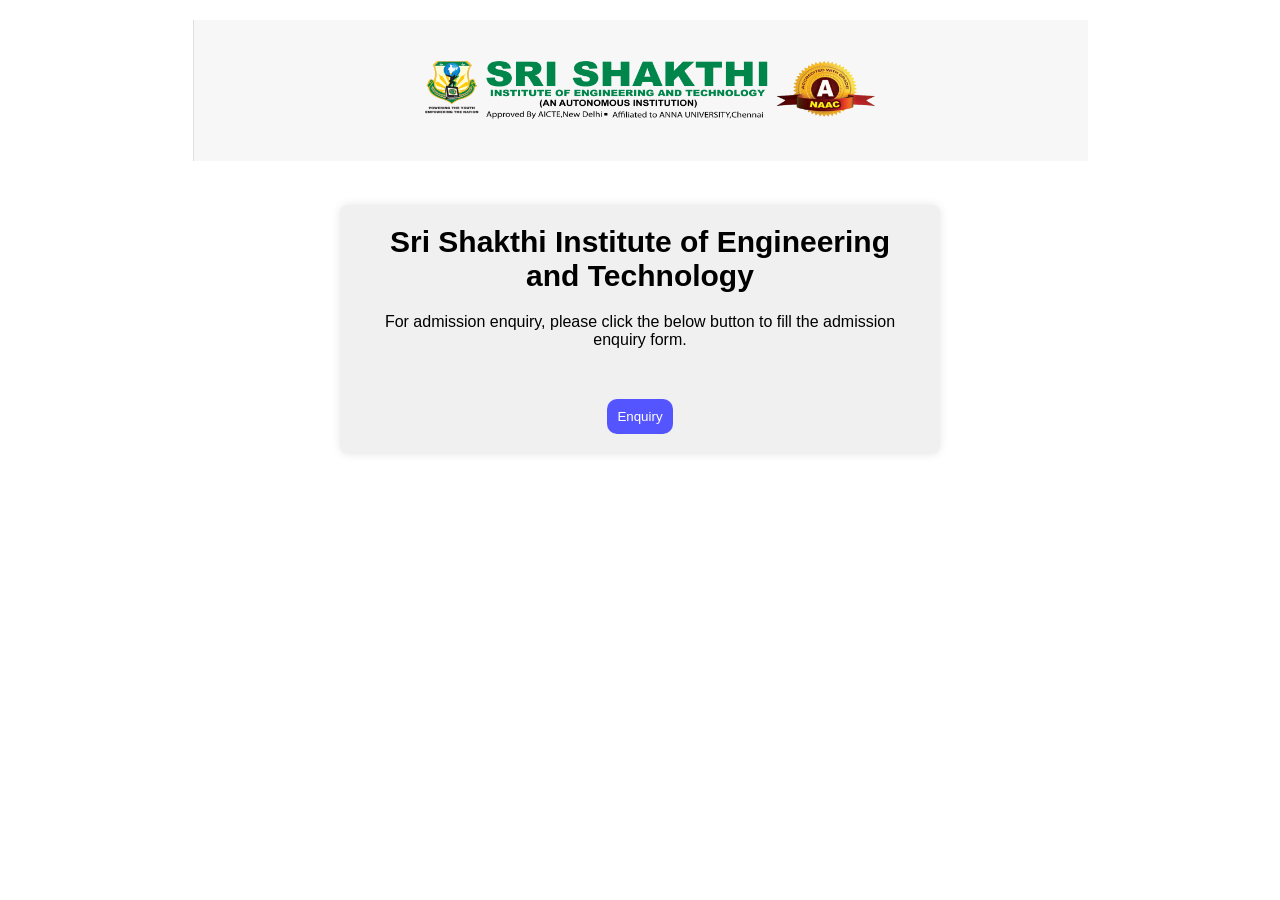
<file: index.html>
<!DOCTYPE html>
<html lang="en">
  <head>
    <meta charset="UTF-8" />
    <meta name="viewport" content="width=device-width, initial-scale=1.0" />
    <title>Home - Sri Shakthi Institute of Engineering and Technology</title>
    <style>
      /* Reset styles and basic setup */
      * {
        box-sizing: border-box;
        margin: 0;
        padding: 0;
      }

      body {
        font-family: Arial, sans-serif;
        scroll-behavior: smooth;
      }

      header {
        text-align: center;
        padding: 20px;
      }

      header img {
        max-width: 100%;
        height: auto;
      }

      main {
        margin: 20px; /* Adjust spacing */
        text-align: center; /* Center align text within main */
      }

      main section {
        max-width: 600px; /* Adjust max width of content */
        margin: 0 auto; /* Center content horizontally */
        padding: 20px;
        background-color: #f0f0f0; /* Example background color */
        border-radius: 8px; /* Rounded corners for content */
        box-shadow: 0 0 10px rgba(0, 0, 0, 0.1); /* Example box shadow */
      }

      @media (max-width: 768px) {
        main {
          padding-top: 100px; /* Ensure content is below fixed header */
        }
      }
    </style>
  </head>
  <body>
    <header>
      <img
        src="image.png"
        alt="Sri Shakthi Institute of Engineering and Technology Logo"
      />
    </header>

    <main>
      <section id="home">
        <h1 style="font-size: 30px; margin-bottom: 20px">
          Sri Shakthi Institute of Engineering and Technology
        </h1>
        <p>
          For admission enquiry, please click the below button to fill the
          admission enquiry form.
        </p>
        <a href="admission.php">
          <button
            style="
              margin-top: 50px;
              padding: 10px;
              border-radius: 10px;
              background-color: rgb(85, 85, 255);
              color: white;
              text-decoration: none;
              border: none;
              cursor: pointer;
            "
          >
            Enquiry
          </button>
        </a>
      </section>
    </main>
  </body>
</html>
</file>
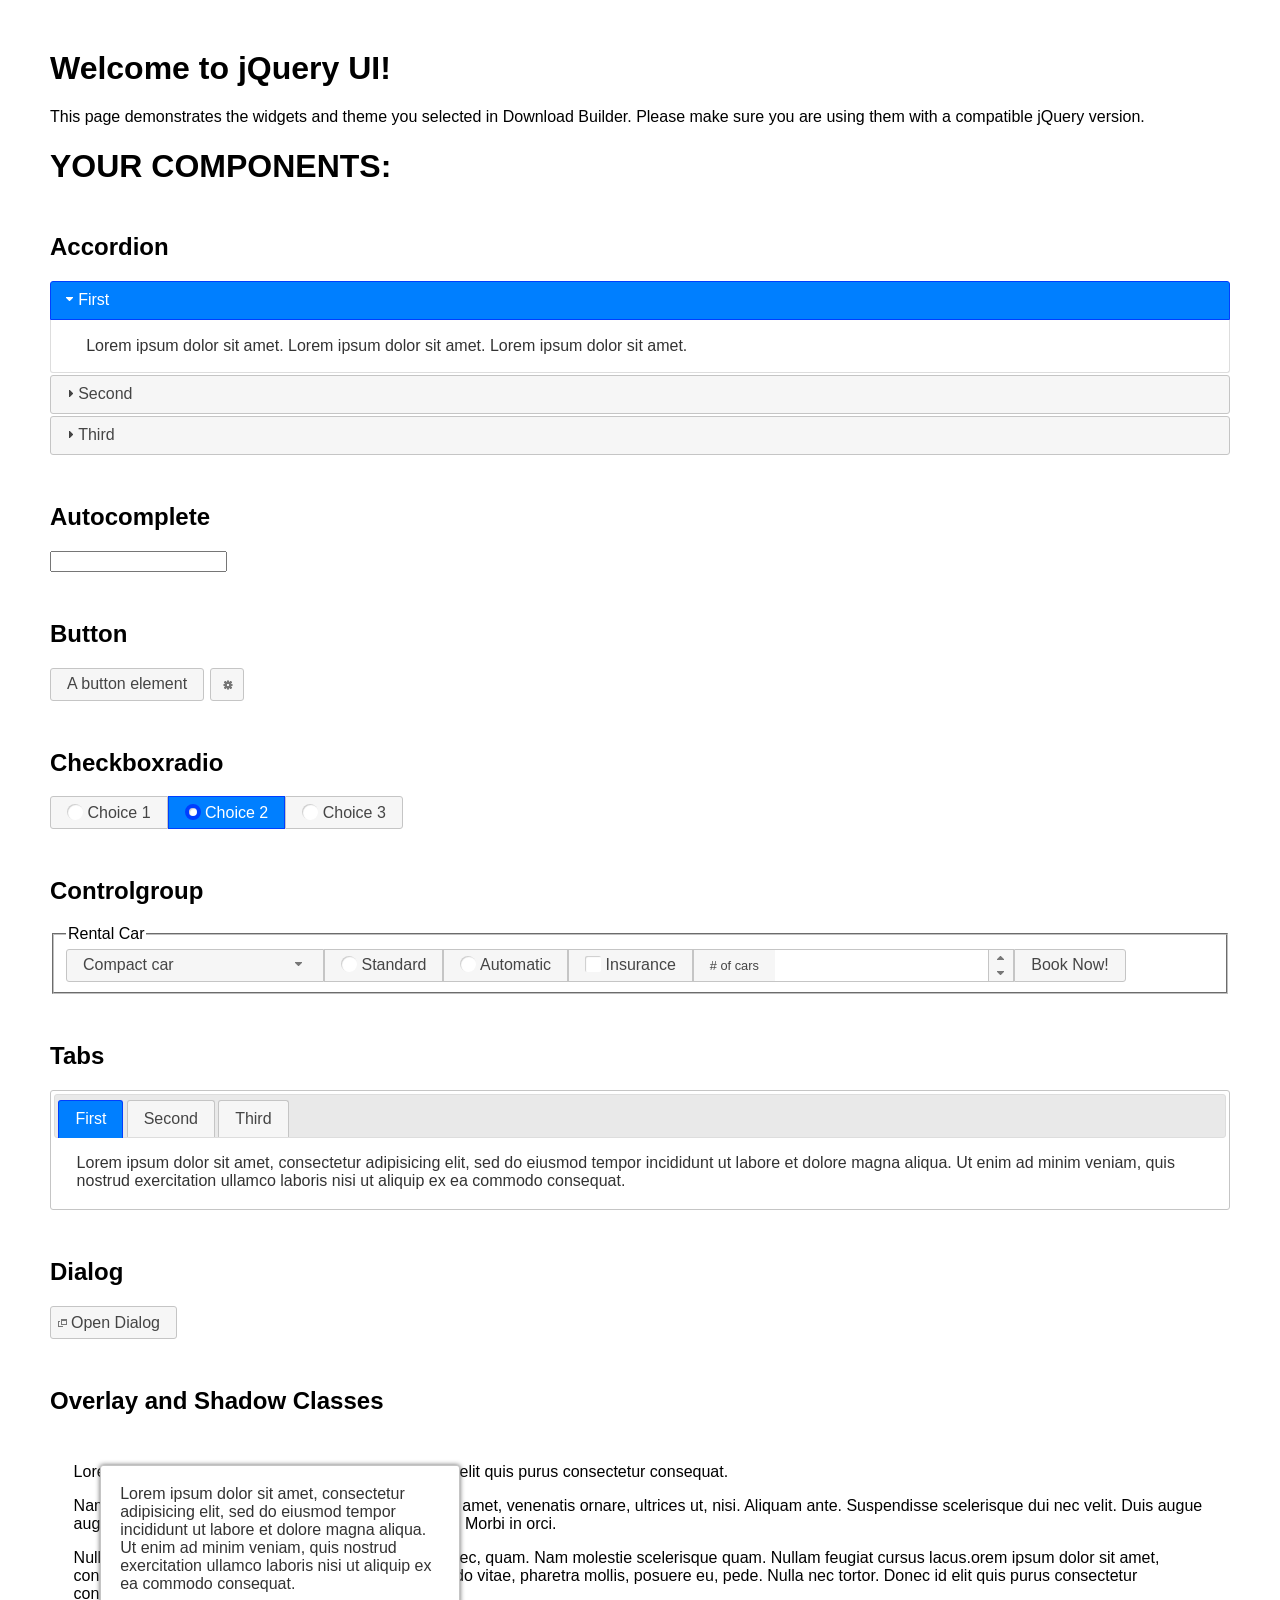
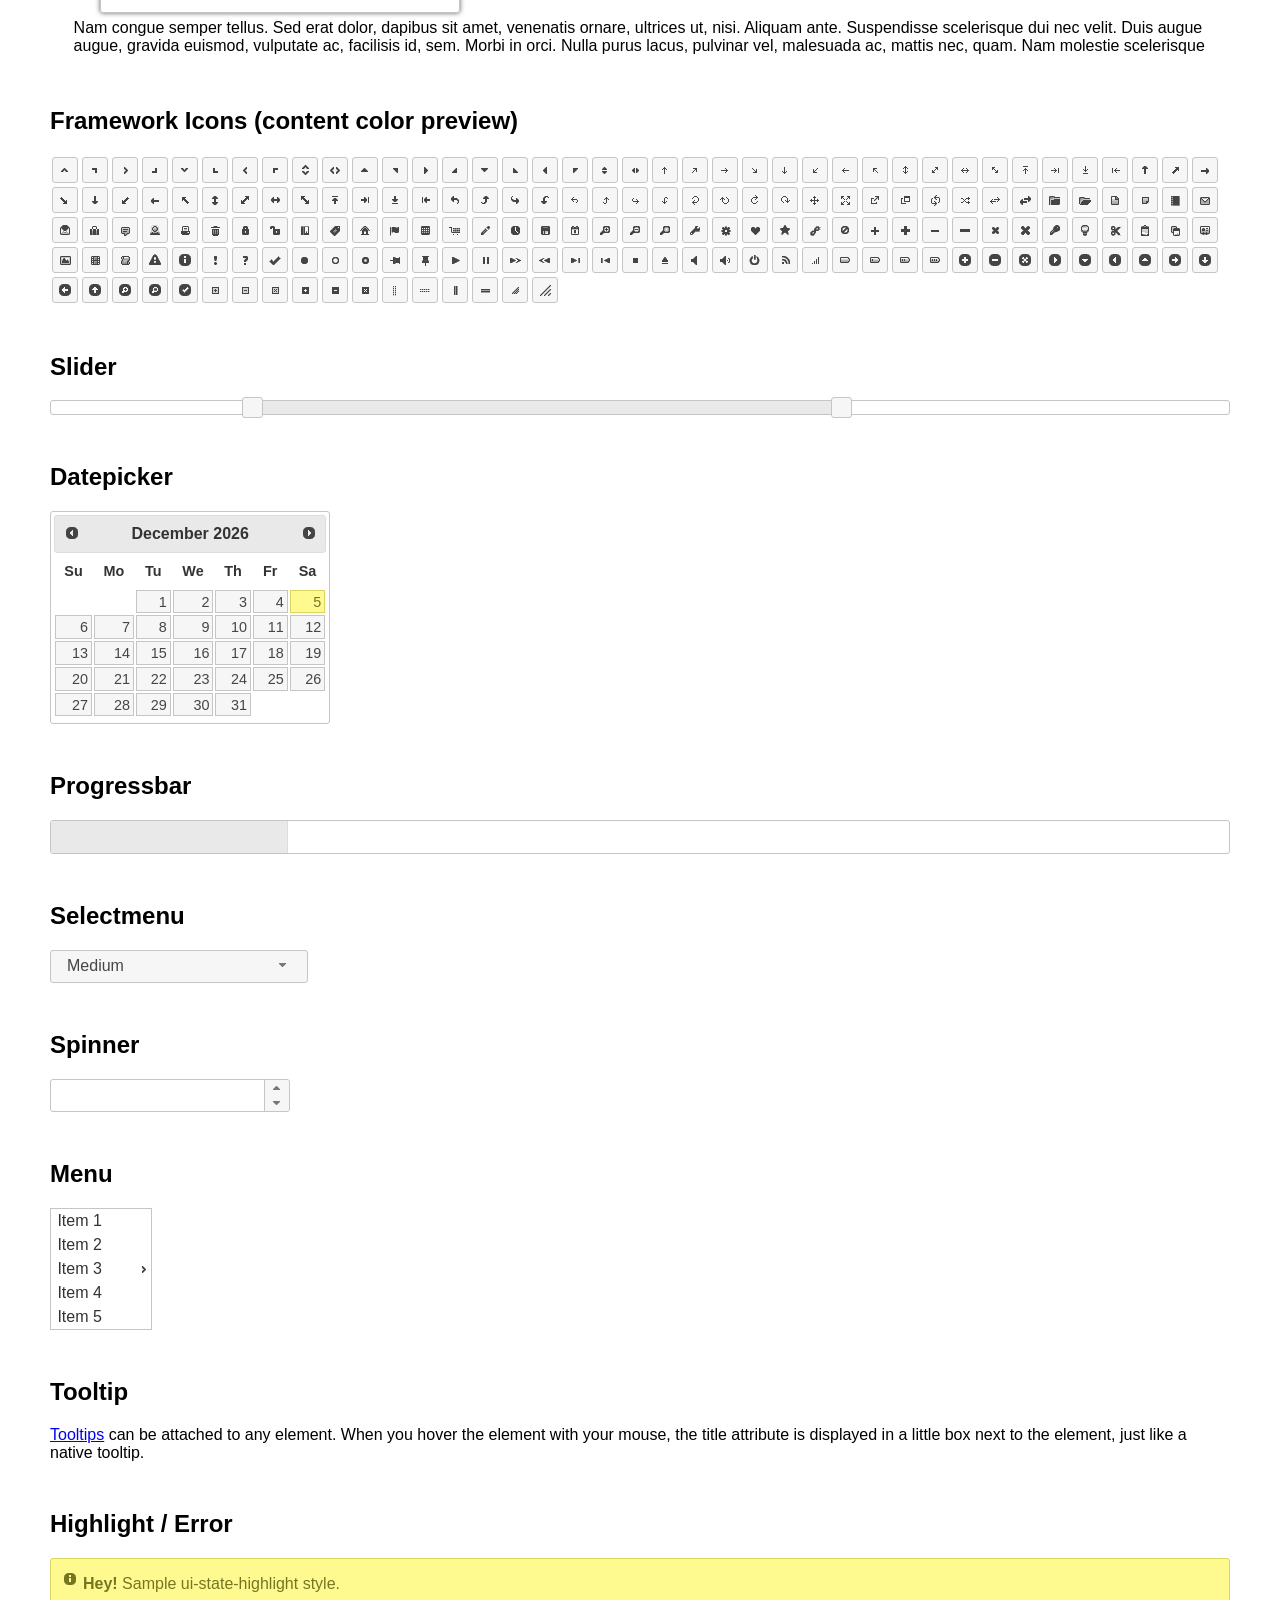
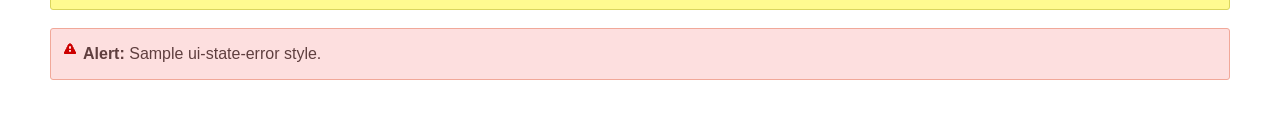
<file: jquery-ui/index.html>
<!doctype html>
<html lang="us">
<head>
	<meta charset="utf-8">
	<title>jQuery UI Example Page</title>
	<link href="jquery-ui.css" rel="stylesheet">
	<style>
	body{
		font-family: "Trebuchet MS", sans-serif;
		margin: 50px;
	}
	.demoHeaders {
		margin-top: 2em;
	}
	#dialog-link {
		padding: .4em 1em .4em 20px;
		text-decoration: none;
		position: relative;
	}
	#dialog-link span.ui-icon {
		margin: 0 5px 0 0;
		position: absolute;
		left: .2em;
		top: 50%;
		margin-top: -8px;
	}
	#icons {
		margin: 0;
		padding: 0;
	}
	#icons li {
		margin: 2px;
		position: relative;
		padding: 4px 0;
		cursor: pointer;
		float: left;
		list-style: none;
	}
	#icons span.ui-icon {
		float: left;
		margin: 0 4px;
	}
	.fakewindowcontain .ui-widget-overlay {
		position: absolute;
	}
	select {
		width: 200px;
	}
	</style>
</head>
<body>

<h1>Welcome to jQuery UI!</h1>

<div class="ui-widget">
	<p>This page demonstrates the widgets and theme you selected in Download Builder. Please make sure you are using them with a compatible jQuery version.</p>
</div>

<h1>YOUR COMPONENTS:</h1>

<!-- Accordion -->
<h2 class="demoHeaders">Accordion</h2>
<div id="accordion">
	<h3>First</h3>
	<div>Lorem ipsum dolor sit amet. Lorem ipsum dolor sit amet. Lorem ipsum dolor sit amet.</div>
	<h3>Second</h3>
	<div>Phasellus mattis tincidunt nibh.</div>
	<h3>Third</h3>
	<div>Nam dui erat, auctor a, dignissim quis.</div>
</div>

<!-- Autocomplete -->
<h2 class="demoHeaders">Autocomplete</h2>
<div>
	<input id="autocomplete" title="type &quot;a&quot;">
</div>

<!-- Button -->
<h2 class="demoHeaders">Button</h2>
<button id="button">A button element</button>
<button id="button-icon">An icon-only button</button>

<!-- Checkboxradio -->
<h2 class="demoHeaders">Checkboxradio</h2>
<form style="margin-top: 1em;">
	<div id="radioset">
		<input type="radio" id="radio1" name="radio"><label for="radio1">Choice 1</label>
		<input type="radio" id="radio2" name="radio" checked="checked"><label for="radio2">Choice 2</label>
		<input type="radio" id="radio3" name="radio"><label for="radio3">Choice 3</label>
	</div>
</form>

<!-- Controlgroup -->
<h2 class="demoHeaders">Controlgroup</h2>
<fieldset>
	<legend>Rental Car</legend>
	<div id="controlgroup">
		<select id="car-type">
			<option>Compact car</option>
			<option>Midsize car</option>
			<option>Full size car</option>
			<option>SUV</option>
			<option>Luxury</option>
			<option>Truck</option>
			<option>Van</option>
		</select>
		<label for="transmission-standard">Standard</label>
		<input type="radio" name="transmission" id="transmission-standard">
		<label for="transmission-automatic">Automatic</label>
		<input type="radio" name="transmission" id="transmission-automatic">
		<label for="insurance">Insurance</label>
		<input type="checkbox" name="insurance" id="insurance">
		<label for="horizontal-spinner" class="ui-controlgroup-label"># of cars</label>
		<input id="horizontal-spinner" class="ui-spinner-input">
		<button>Book Now!</button>
	</div>
</fieldset>

<!-- Tabs -->
<h2 class="demoHeaders">Tabs</h2>
<div id="tabs">
	<ul>
		<li><a href="#tabs-1">First</a></li>
		<li><a href="#tabs-2">Second</a></li>
		<li><a href="#tabs-3">Third</a></li>
	</ul>
	<div id="tabs-1">Lorem ipsum dolor sit amet, consectetur adipisicing elit, sed do eiusmod tempor incididunt ut labore et dolore magna aliqua. Ut enim ad minim veniam, quis nostrud exercitation ullamco laboris nisi ut aliquip ex ea commodo consequat.</div>
	<div id="tabs-2">Phasellus mattis tincidunt nibh. Cras orci urna, blandit id, pretium vel, aliquet ornare, felis. Maecenas scelerisque sem non nisl. Fusce sed lorem in enim dictum bibendum.</div>
	<div id="tabs-3">Nam dui erat, auctor a, dignissim quis, sollicitudin eu, felis. Pellentesque nisi urna, interdum eget, sagittis et, consequat vestibulum, lacus. Mauris porttitor ullamcorper augue.</div>
</div>

<h2 class="demoHeaders">Dialog</h2>
<p>
	<button id="dialog-link" class="ui-button ui-corner-all ui-widget">
		<span class="ui-icon ui-icon-newwin"></span>Open Dialog
	</button>
</p>

<h2 class="demoHeaders">Overlay and Shadow Classes</h2>
<div style="position: relative; width: 96%; height: 200px; padding:1% 2%; overflow:hidden;" class="fakewindowcontain">
	<p>Lorem ipsum dolor sit amet,  Nulla nec tortor. Donec id elit quis purus consectetur consequat. </p><p>Nam congue semper tellus. Sed erat dolor, dapibus sit amet, venenatis ornare, ultrices ut, nisi. Aliquam ante. Suspendisse scelerisque dui nec velit. Duis augue augue, gravida euismod, vulputate ac, facilisis id, sem. Morbi in orci. </p><p>Nulla purus lacus, pulvinar vel, malesuada ac, mattis nec, quam. Nam molestie scelerisque quam. Nullam feugiat cursus lacus.orem ipsum dolor sit amet, consectetur adipiscing elit. Donec libero risus, commodo vitae, pharetra mollis, posuere eu, pede. Nulla nec tortor. Donec id elit quis purus consectetur consequat. </p><p>Nam congue semper tellus. Sed erat dolor, dapibus sit amet, venenatis ornare, ultrices ut, nisi. Aliquam ante. Suspendisse scelerisque dui nec velit. Duis augue augue, gravida euismod, vulputate ac, facilisis id, sem. Morbi in orci. Nulla purus lacus, pulvinar vel, malesuada ac, mattis nec, quam. Nam molestie scelerisque quam. </p><p>Nullam feugiat cursus lacus.orem ipsum dolor sit amet, consectetur adipiscing elit. Donec libero risus, commodo vitae, pharetra mollis, posuere eu, pede. Nulla nec tortor. Donec id elit quis purus consectetur consequat. Nam congue semper tellus. Sed erat dolor, dapibus sit amet, venenatis ornare, ultrices ut, nisi. Aliquam ante. </p><p>Suspendisse scelerisque dui nec velit. Duis augue augue, gravida euismod, vulputate ac, facilisis id, sem. Morbi in orci. Nulla purus lacus, pulvinar vel, malesuada ac, mattis nec, quam. Nam molestie scelerisque quam. Nullam feugiat cursus lacus.orem ipsum dolor sit amet, consectetur adipiscing elit. Donec libero risus, commodo vitae, pharetra mollis, posuere eu, pede. Nulla nec tortor. Donec id elit quis purus consectetur consequat. Nam congue semper tellus. Sed erat dolor, dapibus sit amet, venenatis ornare, ultrices ut, nisi. </p>

	<!-- ui-dialog -->
	<div class="ui-widget-overlay ui-front"></div>
	<div style="position: absolute; width: 320px; left: 50px; top: 30px; padding: 1.2em" class="ui-widget ui-front ui-widget-content ui-corner-all ui-widget-shadow">
		Lorem ipsum dolor sit amet, consectetur adipisicing elit, sed do eiusmod tempor incididunt ut labore et dolore magna aliqua. Ut enim ad minim veniam, quis nostrud exercitation ullamco laboris nisi ut aliquip ex ea commodo consequat.
	</div>

</div>

<!-- ui-dialog -->
<div id="dialog" title="Dialog Title">
	<p>Lorem ipsum dolor sit amet, consectetur adipisicing elit, sed do eiusmod tempor incididunt ut labore et dolore magna aliqua. Ut enim ad minim veniam, quis nostrud exercitation ullamco laboris nisi ut aliquip ex ea commodo consequat.</p>
</div>


<h2 class="demoHeaders">Framework Icons (content color preview)</h2>
<ul id="icons" class="ui-widget ui-helper-clearfix">
	<li class="ui-state-default ui-corner-all" title=".ui-icon-caret-1-n"><span class="ui-icon ui-icon-caret-1-n"></span></li>
	<li class="ui-state-default ui-corner-all" title=".ui-icon-caret-1-ne"><span class="ui-icon ui-icon-caret-1-ne"></span></li>
	<li class="ui-state-default ui-corner-all" title=".ui-icon-caret-1-e"><span class="ui-icon ui-icon-caret-1-e"></span></li>
	<li class="ui-state-default ui-corner-all" title=".ui-icon-caret-1-se"><span class="ui-icon ui-icon-caret-1-se"></span></li>
	<li class="ui-state-default ui-corner-all" title=".ui-icon-caret-1-s"><span class="ui-icon ui-icon-caret-1-s"></span></li>
	<li class="ui-state-default ui-corner-all" title=".ui-icon-caret-1-sw"><span class="ui-icon ui-icon-caret-1-sw"></span></li>
	<li class="ui-state-default ui-corner-all" title=".ui-icon-caret-1-w"><span class="ui-icon ui-icon-caret-1-w"></span></li>
	<li class="ui-state-default ui-corner-all" title=".ui-icon-caret-1-nw"><span class="ui-icon ui-icon-caret-1-nw"></span></li>
	<li class="ui-state-default ui-corner-all" title=".ui-icon-caret-2-n-s"><span class="ui-icon ui-icon-caret-2-n-s"></span></li>
	<li class="ui-state-default ui-corner-all" title=".ui-icon-caret-2-e-w"><span class="ui-icon ui-icon-caret-2-e-w"></span></li>
	<li class="ui-state-default ui-corner-all" title=".ui-icon-triangle-1-n"><span class="ui-icon ui-icon-triangle-1-n"></span></li>
	<li class="ui-state-default ui-corner-all" title=".ui-icon-triangle-1-ne"><span class="ui-icon ui-icon-triangle-1-ne"></span></li>
	<li class="ui-state-default ui-corner-all" title=".ui-icon-triangle-1-e"><span class="ui-icon ui-icon-triangle-1-e"></span></li>
	<li class="ui-state-default ui-corner-all" title=".ui-icon-triangle-1-se"><span class="ui-icon ui-icon-triangle-1-se"></span></li>
	<li class="ui-state-default ui-corner-all" title=".ui-icon-triangle-1-s"><span class="ui-icon ui-icon-triangle-1-s"></span></li>
	<li class="ui-state-default ui-corner-all" title=".ui-icon-triangle-1-sw"><span class="ui-icon ui-icon-triangle-1-sw"></span></li>
	<li class="ui-state-default ui-corner-all" title=".ui-icon-triangle-1-w"><span class="ui-icon ui-icon-triangle-1-w"></span></li>
	<li class="ui-state-default ui-corner-all" title=".ui-icon-triangle-1-nw"><span class="ui-icon ui-icon-triangle-1-nw"></span></li>
	<li class="ui-state-default ui-corner-all" title=".ui-icon-triangle-2-n-s"><span class="ui-icon ui-icon-triangle-2-n-s"></span></li>
	<li class="ui-state-default ui-corner-all" title=".ui-icon-triangle-2-e-w"><span class="ui-icon ui-icon-triangle-2-e-w"></span></li>
	<li class="ui-state-default ui-corner-all" title=".ui-icon-arrow-1-n"><span class="ui-icon ui-icon-arrow-1-n"></span></li>
	<li class="ui-state-default ui-corner-all" title=".ui-icon-arrow-1-ne"><span class="ui-icon ui-icon-arrow-1-ne"></span></li>
	<li class="ui-state-default ui-corner-all" title=".ui-icon-arrow-1-e"><span class="ui-icon ui-icon-arrow-1-e"></span></li>
	<li class="ui-state-default ui-corner-all" title=".ui-icon-arrow-1-se"><span class="ui-icon ui-icon-arrow-1-se"></span></li>
	<li class="ui-state-default ui-corner-all" title=".ui-icon-arrow-1-s"><span class="ui-icon ui-icon-arrow-1-s"></span></li>
	<li class="ui-state-default ui-corner-all" title=".ui-icon-arrow-1-sw"><span class="ui-icon ui-icon-arrow-1-sw"></span></li>
	<li class="ui-state-default ui-corner-all" title=".ui-icon-arrow-1-w"><span class="ui-icon ui-icon-arrow-1-w"></span></li>
	<li class="ui-state-default ui-corner-all" title=".ui-icon-arrow-1-nw"><span class="ui-icon ui-icon-arrow-1-nw"></span></li>
	<li class="ui-state-default ui-corner-all" title=".ui-icon-arrow-2-n-s"><span class="ui-icon ui-icon-arrow-2-n-s"></span></li>
	<li class="ui-state-default ui-corner-all" title=".ui-icon-arrow-2-ne-sw"><span class="ui-icon ui-icon-arrow-2-ne-sw"></span></li>
	<li class="ui-state-default ui-corner-all" title=".ui-icon-arrow-2-e-w"><span class="ui-icon ui-icon-arrow-2-e-w"></span></li>
	<li class="ui-state-default ui-corner-all" title=".ui-icon-arrow-2-se-nw"><span class="ui-icon ui-icon-arrow-2-se-nw"></span></li>
	<li class="ui-state-default ui-corner-all" title=".ui-icon-arrowstop-1-n"><span class="ui-icon ui-icon-arrowstop-1-n"></span></li>
	<li class="ui-state-default ui-corner-all" title=".ui-icon-arrowstop-1-e"><span class="ui-icon ui-icon-arrowstop-1-e"></span></li>
	<li class="ui-state-default ui-corner-all" title=".ui-icon-arrowstop-1-s"><span class="ui-icon ui-icon-arrowstop-1-s"></span></li>
	<li class="ui-state-default ui-corner-all" title=".ui-icon-arrowstop-1-w"><span class="ui-icon ui-icon-arrowstop-1-w"></span></li>
	<li class="ui-state-default ui-corner-all" title=".ui-icon-arrowthick-1-n"><span class="ui-icon ui-icon-arrowthick-1-n"></span></li>
	<li class="ui-state-default ui-corner-all" title=".ui-icon-arrowthick-1-ne"><span class="ui-icon ui-icon-arrowthick-1-ne"></span></li>
	<li class="ui-state-default ui-corner-all" title=".ui-icon-arrowthick-1-e"><span class="ui-icon ui-icon-arrowthick-1-e"></span></li>
	<li class="ui-state-default ui-corner-all" title=".ui-icon-arrowthick-1-se"><span class="ui-icon ui-icon-arrowthick-1-se"></span></li>
	<li class="ui-state-default ui-corner-all" title=".ui-icon-arrowthick-1-s"><span class="ui-icon ui-icon-arrowthick-1-s"></span></li>
	<li class="ui-state-default ui-corner-all" title=".ui-icon-arrowthick-1-sw"><span class="ui-icon ui-icon-arrowthick-1-sw"></span></li>
	<li class="ui-state-default ui-corner-all" title=".ui-icon-arrowthick-1-w"><span class="ui-icon ui-icon-arrowthick-1-w"></span></li>
	<li class="ui-state-default ui-corner-all" title=".ui-icon-arrowthick-1-nw"><span class="ui-icon ui-icon-arrowthick-1-nw"></span></li>
	<li class="ui-state-default ui-corner-all" title=".ui-icon-arrowthick-2-n-s"><span class="ui-icon ui-icon-arrowthick-2-n-s"></span></li>
	<li class="ui-state-default ui-corner-all" title=".ui-icon-arrowthick-2-ne-sw"><span class="ui-icon ui-icon-arrowthick-2-ne-sw"></span></li>
	<li class="ui-state-default ui-corner-all" title=".ui-icon-arrowthick-2-e-w"><span class="ui-icon ui-icon-arrowthick-2-e-w"></span></li>
	<li class="ui-state-default ui-corner-all" title=".ui-icon-arrowthick-2-se-nw"><span class="ui-icon ui-icon-arrowthick-2-se-nw"></span></li>
	<li class="ui-state-default ui-corner-all" title=".ui-icon-arrowthickstop-1-n"><span class="ui-icon ui-icon-arrowthickstop-1-n"></span></li>
	<li class="ui-state-default ui-corner-all" title=".ui-icon-arrowthickstop-1-e"><span class="ui-icon ui-icon-arrowthickstop-1-e"></span></li>
	<li class="ui-state-default ui-corner-all" title=".ui-icon-arrowthickstop-1-s"><span class="ui-icon ui-icon-arrowthickstop-1-s"></span></li>
	<li class="ui-state-default ui-corner-all" title=".ui-icon-arrowthickstop-1-w"><span class="ui-icon ui-icon-arrowthickstop-1-w"></span></li>
	<li class="ui-state-default ui-corner-all" title=".ui-icon-arrowreturnthick-1-w"><span class="ui-icon ui-icon-arrowreturnthick-1-w"></span></li>
	<li class="ui-state-default ui-corner-all" title=".ui-icon-arrowreturnthick-1-n"><span class="ui-icon ui-icon-arrowreturnthick-1-n"></span></li>
	<li class="ui-state-default ui-corner-all" title=".ui-icon-arrowreturnthick-1-e"><span class="ui-icon ui-icon-arrowreturnthick-1-e"></span></li>
	<li class="ui-state-default ui-corner-all" title=".ui-icon-arrowreturnthick-1-s"><span class="ui-icon ui-icon-arrowreturnthick-1-s"></span></li>
	<li class="ui-state-default ui-corner-all" title=".ui-icon-arrowreturn-1-w"><span class="ui-icon ui-icon-arrowreturn-1-w"></span></li>
	<li class="ui-state-default ui-corner-all" title=".ui-icon-arrowreturn-1-n"><span class="ui-icon ui-icon-arrowreturn-1-n"></span></li>
	<li class="ui-state-default ui-corner-all" title=".ui-icon-arrowreturn-1-e"><span class="ui-icon ui-icon-arrowreturn-1-e"></span></li>
	<li class="ui-state-default ui-corner-all" title=".ui-icon-arrowreturn-1-s"><span class="ui-icon ui-icon-arrowreturn-1-s"></span></li>
	<li class="ui-state-default ui-corner-all" title=".ui-icon-arrowrefresh-1-w"><span class="ui-icon ui-icon-arrowrefresh-1-w"></span></li>
	<li class="ui-state-default ui-corner-all" title=".ui-icon-arrowrefresh-1-n"><span class="ui-icon ui-icon-arrowrefresh-1-n"></span></li>
	<li class="ui-state-default ui-corner-all" title=".ui-icon-arrowrefresh-1-e"><span class="ui-icon ui-icon-arrowrefresh-1-e"></span></li>
	<li class="ui-state-default ui-corner-all" title=".ui-icon-arrowrefresh-1-s"><span class="ui-icon ui-icon-arrowrefresh-1-s"></span></li>
	<li class="ui-state-default ui-corner-all" title=".ui-icon-arrow-4"><span class="ui-icon ui-icon-arrow-4"></span></li>
	<li class="ui-state-default ui-corner-all" title=".ui-icon-arrow-4-diag"><span class="ui-icon ui-icon-arrow-4-diag"></span></li>
	<li class="ui-state-default ui-corner-all" title=".ui-icon-extlink"><span class="ui-icon ui-icon-extlink"></span></li>
	<li class="ui-state-default ui-corner-all" title=".ui-icon-newwin"><span class="ui-icon ui-icon-newwin"></span></li>
	<li class="ui-state-default ui-corner-all" title=".ui-icon-refresh"><span class="ui-icon ui-icon-refresh"></span></li>
	<li class="ui-state-default ui-corner-all" title=".ui-icon-shuffle"><span class="ui-icon ui-icon-shuffle"></span></li>
	<li class="ui-state-default ui-corner-all" title=".ui-icon-transfer-e-w"><span class="ui-icon ui-icon-transfer-e-w"></span></li>
	<li class="ui-state-default ui-corner-all" title=".ui-icon-transferthick-e-w"><span class="ui-icon ui-icon-transferthick-e-w"></span></li>
	<li class="ui-state-default ui-corner-all" title=".ui-icon-folder-collapsed"><span class="ui-icon ui-icon-folder-collapsed"></span></li>
	<li class="ui-state-default ui-corner-all" title=".ui-icon-folder-open"><span class="ui-icon ui-icon-folder-open"></span></li>
	<li class="ui-state-default ui-corner-all" title=".ui-icon-document"><span class="ui-icon ui-icon-document"></span></li>
	<li class="ui-state-default ui-corner-all" title=".ui-icon-document-b"><span class="ui-icon ui-icon-document-b"></span></li>
	<li class="ui-state-default ui-corner-all" title=".ui-icon-note"><span class="ui-icon ui-icon-note"></span></li>
	<li class="ui-state-default ui-corner-all" title=".ui-icon-mail-closed"><span class="ui-icon ui-icon-mail-closed"></span></li>
	<li class="ui-state-default ui-corner-all" title=".ui-icon-mail-open"><span class="ui-icon ui-icon-mail-open"></span></li>
	<li class="ui-state-default ui-corner-all" title=".ui-icon-suitcase"><span class="ui-icon ui-icon-suitcase"></span></li>
	<li class="ui-state-default ui-corner-all" title=".ui-icon-comment"><span class="ui-icon ui-icon-comment"></span></li>
	<li class="ui-state-default ui-corner-all" title=".ui-icon-person"><span class="ui-icon ui-icon-person"></span></li>
	<li class="ui-state-default ui-corner-all" title=".ui-icon-print"><span class="ui-icon ui-icon-print"></span></li>
	<li class="ui-state-default ui-corner-all" title=".ui-icon-trash"><span class="ui-icon ui-icon-trash"></span></li>
	<li class="ui-state-default ui-corner-all" title=".ui-icon-locked"><span class="ui-icon ui-icon-locked"></span></li>
	<li class="ui-state-default ui-corner-all" title=".ui-icon-unlocked"><span class="ui-icon ui-icon-unlocked"></span></li>
	<li class="ui-state-default ui-corner-all" title=".ui-icon-bookmark"><span class="ui-icon ui-icon-bookmark"></span></li>
	<li class="ui-state-default ui-corner-all" title=".ui-icon-tag"><span class="ui-icon ui-icon-tag"></span></li>
	<li class="ui-state-default ui-corner-all" title=".ui-icon-home"><span class="ui-icon ui-icon-home"></span></li>
	<li class="ui-state-default ui-corner-all" title=".ui-icon-flag"><span class="ui-icon ui-icon-flag"></span></li>
	<li class="ui-state-default ui-corner-all" title=".ui-icon-calculator"><span class="ui-icon ui-icon-calculator"></span></li>
	<li class="ui-state-default ui-corner-all" title=".ui-icon-cart"><span class="ui-icon ui-icon-cart"></span></li>
	<li class="ui-state-default ui-corner-all" title=".ui-icon-pencil"><span class="ui-icon ui-icon-pencil"></span></li>
	<li class="ui-state-default ui-corner-all" title=".ui-icon-clock"><span class="ui-icon ui-icon-clock"></span></li>
	<li class="ui-state-default ui-corner-all" title=".ui-icon-disk"><span class="ui-icon ui-icon-disk"></span></li>
	<li class="ui-state-default ui-corner-all" title=".ui-icon-calendar"><span class="ui-icon ui-icon-calendar"></span></li>
	<li class="ui-state-default ui-corner-all" title=".ui-icon-zoomin"><span class="ui-icon ui-icon-zoomin"></span></li>
	<li class="ui-state-default ui-corner-all" title=".ui-icon-zoomout"><span class="ui-icon ui-icon-zoomout"></span></li>
	<li class="ui-state-default ui-corner-all" title=".ui-icon-search"><span class="ui-icon ui-icon-search"></span></li>
	<li class="ui-state-default ui-corner-all" title=".ui-icon-wrench"><span class="ui-icon ui-icon-wrench"></span></li>
	<li class="ui-state-default ui-corner-all" title=".ui-icon-gear"><span class="ui-icon ui-icon-gear"></span></li>
	<li class="ui-state-default ui-corner-all" title=".ui-icon-heart"><span class="ui-icon ui-icon-heart"></span></li>
	<li class="ui-state-default ui-corner-all" title=".ui-icon-star"><span class="ui-icon ui-icon-star"></span></li>
	<li class="ui-state-default ui-corner-all" title=".ui-icon-link"><span class="ui-icon ui-icon-link"></span></li>
	<li class="ui-state-default ui-corner-all" title=".ui-icon-cancel"><span class="ui-icon ui-icon-cancel"></span></li>
	<li class="ui-state-default ui-corner-all" title=".ui-icon-plus"><span class="ui-icon ui-icon-plus"></span></li>
	<li class="ui-state-default ui-corner-all" title=".ui-icon-plusthick"><span class="ui-icon ui-icon-plusthick"></span></li>
	<li class="ui-state-default ui-corner-all" title=".ui-icon-minus"><span class="ui-icon ui-icon-minus"></span></li>
	<li class="ui-state-default ui-corner-all" title=".ui-icon-minusthick"><span class="ui-icon ui-icon-minusthick"></span></li>
	<li class="ui-state-default ui-corner-all" title=".ui-icon-close"><span class="ui-icon ui-icon-close"></span></li>
	<li class="ui-state-default ui-corner-all" title=".ui-icon-closethick"><span class="ui-icon ui-icon-closethick"></span></li>
	<li class="ui-state-default ui-corner-all" title=".ui-icon-key"><span class="ui-icon ui-icon-key"></span></li>
	<li class="ui-state-default ui-corner-all" title=".ui-icon-lightbulb"><span class="ui-icon ui-icon-lightbulb"></span></li>
	<li class="ui-state-default ui-corner-all" title=".ui-icon-scissors"><span class="ui-icon ui-icon-scissors"></span></li>
	<li class="ui-state-default ui-corner-all" title=".ui-icon-clipboard"><span class="ui-icon ui-icon-clipboard"></span></li>
	<li class="ui-state-default ui-corner-all" title=".ui-icon-copy"><span class="ui-icon ui-icon-copy"></span></li>
	<li class="ui-state-default ui-corner-all" title=".ui-icon-contact"><span class="ui-icon ui-icon-contact"></span></li>
	<li class="ui-state-default ui-corner-all" title=".ui-icon-image"><span class="ui-icon ui-icon-image"></span></li>
	<li class="ui-state-default ui-corner-all" title=".ui-icon-video"><span class="ui-icon ui-icon-video"></span></li>
	<li class="ui-state-default ui-corner-all" title=".ui-icon-script"><span class="ui-icon ui-icon-script"></span></li>
	<li class="ui-state-default ui-corner-all" title=".ui-icon-alert"><span class="ui-icon ui-icon-alert"></span></li>
	<li class="ui-state-default ui-corner-all" title=".ui-icon-info"><span class="ui-icon ui-icon-info"></span></li>
	<li class="ui-state-default ui-corner-all" title=".ui-icon-notice"><span class="ui-icon ui-icon-notice"></span></li>
	<li class="ui-state-default ui-corner-all" title=".ui-icon-help"><span class="ui-icon ui-icon-help"></span></li>
	<li class="ui-state-default ui-corner-all" title=".ui-icon-check"><span class="ui-icon ui-icon-check"></span></li>
	<li class="ui-state-default ui-corner-all" title=".ui-icon-bullet"><span class="ui-icon ui-icon-bullet"></span></li>
	<li class="ui-state-default ui-corner-all" title=".ui-icon-radio-off"><span class="ui-icon ui-icon-radio-off"></span></li>
	<li class="ui-state-default ui-corner-all" title=".ui-icon-radio-on"><span class="ui-icon ui-icon-radio-on"></span></li>
	<li class="ui-state-default ui-corner-all" title=".ui-icon-pin-w"><span class="ui-icon ui-icon-pin-w"></span></li>
	<li class="ui-state-default ui-corner-all" title=".ui-icon-pin-s"><span class="ui-icon ui-icon-pin-s"></span></li>
	<li class="ui-state-default ui-corner-all" title=".ui-icon-play"><span class="ui-icon ui-icon-play"></span></li>
	<li class="ui-state-default ui-corner-all" title=".ui-icon-pause"><span class="ui-icon ui-icon-pause"></span></li>
	<li class="ui-state-default ui-corner-all" title=".ui-icon-seek-next"><span class="ui-icon ui-icon-seek-next"></span></li>
	<li class="ui-state-default ui-corner-all" title=".ui-icon-seek-prev"><span class="ui-icon ui-icon-seek-prev"></span></li>
	<li class="ui-state-default ui-corner-all" title=".ui-icon-seek-end"><span class="ui-icon ui-icon-seek-end"></span></li>
	<li class="ui-state-default ui-corner-all" title=".ui-icon-seek-first"><span class="ui-icon ui-icon-seek-first"></span></li>
	<li class="ui-state-default ui-corner-all" title=".ui-icon-stop"><span class="ui-icon ui-icon-stop"></span></li>
	<li class="ui-state-default ui-corner-all" title=".ui-icon-eject"><span class="ui-icon ui-icon-eject"></span></li>
	<li class="ui-state-default ui-corner-all" title=".ui-icon-volume-off"><span class="ui-icon ui-icon-volume-off"></span></li>
	<li class="ui-state-default ui-corner-all" title=".ui-icon-volume-on"><span class="ui-icon ui-icon-volume-on"></span></li>
	<li class="ui-state-default ui-corner-all" title=".ui-icon-power"><span class="ui-icon ui-icon-power"></span></li>
	<li class="ui-state-default ui-corner-all" title=".ui-icon-signal-diag"><span class="ui-icon ui-icon-signal-diag"></span></li>
	<li class="ui-state-default ui-corner-all" title=".ui-icon-signal"><span class="ui-icon ui-icon-signal"></span></li>
	<li class="ui-state-default ui-corner-all" title=".ui-icon-battery-0"><span class="ui-icon ui-icon-battery-0"></span></li>
	<li class="ui-state-default ui-corner-all" title=".ui-icon-battery-1"><span class="ui-icon ui-icon-battery-1"></span></li>
	<li class="ui-state-default ui-corner-all" title=".ui-icon-battery-2"><span class="ui-icon ui-icon-battery-2"></span></li>
	<li class="ui-state-default ui-corner-all" title=".ui-icon-battery-3"><span class="ui-icon ui-icon-battery-3"></span></li>
	<li class="ui-state-default ui-corner-all" title=".ui-icon-circle-plus"><span class="ui-icon ui-icon-circle-plus"></span></li>
	<li class="ui-state-default ui-corner-all" title=".ui-icon-circle-minus"><span class="ui-icon ui-icon-circle-minus"></span></li>
	<li class="ui-state-default ui-corner-all" title=".ui-icon-circle-close"><span class="ui-icon ui-icon-circle-close"></span></li>
	<li class="ui-state-default ui-corner-all" title=".ui-icon-circle-triangle-e"><span class="ui-icon ui-icon-circle-triangle-e"></span></li>
	<li class="ui-state-default ui-corner-all" title=".ui-icon-circle-triangle-s"><span class="ui-icon ui-icon-circle-triangle-s"></span></li>
	<li class="ui-state-default ui-corner-all" title=".ui-icon-circle-triangle-w"><span class="ui-icon ui-icon-circle-triangle-w"></span></li>
	<li class="ui-state-default ui-corner-all" title=".ui-icon-circle-triangle-n"><span class="ui-icon ui-icon-circle-triangle-n"></span></li>
	<li class="ui-state-default ui-corner-all" title=".ui-icon-circle-arrow-e"><span class="ui-icon ui-icon-circle-arrow-e"></span></li>
	<li class="ui-state-default ui-corner-all" title=".ui-icon-circle-arrow-s"><span class="ui-icon ui-icon-circle-arrow-s"></span></li>
	<li class="ui-state-default ui-corner-all" title=".ui-icon-circle-arrow-w"><span class="ui-icon ui-icon-circle-arrow-w"></span></li>
	<li class="ui-state-default ui-corner-all" title=".ui-icon-circle-arrow-n"><span class="ui-icon ui-icon-circle-arrow-n"></span></li>
	<li class="ui-state-default ui-corner-all" title=".ui-icon-circle-zoomin"><span class="ui-icon ui-icon-circle-zoomin"></span></li>
	<li class="ui-state-default ui-corner-all" title=".ui-icon-circle-zoomout"><span class="ui-icon ui-icon-circle-zoomout"></span></li>
	<li class="ui-state-default ui-corner-all" title=".ui-icon-circle-check"><span class="ui-icon ui-icon-circle-check"></span></li>
	<li class="ui-state-default ui-corner-all" title=".ui-icon-circlesmall-plus"><span class="ui-icon ui-icon-circlesmall-plus"></span></li>
	<li class="ui-state-default ui-corner-all" title=".ui-icon-circlesmall-minus"><span class="ui-icon ui-icon-circlesmall-minus"></span></li>
	<li class="ui-state-default ui-corner-all" title=".ui-icon-circlesmall-close"><span class="ui-icon ui-icon-circlesmall-close"></span></li>
	<li class="ui-state-default ui-corner-all" title=".ui-icon-squaresmall-plus"><span class="ui-icon ui-icon-squaresmall-plus"></span></li>
	<li class="ui-state-default ui-corner-all" title=".ui-icon-squaresmall-minus"><span class="ui-icon ui-icon-squaresmall-minus"></span></li>
	<li class="ui-state-default ui-corner-all" title=".ui-icon-squaresmall-close"><span class="ui-icon ui-icon-squaresmall-close"></span></li>
	<li class="ui-state-default ui-corner-all" title=".ui-icon-grip-dotted-vertical"><span class="ui-icon ui-icon-grip-dotted-vertical"></span></li>
	<li class="ui-state-default ui-corner-all" title=".ui-icon-grip-dotted-horizontal"><span class="ui-icon ui-icon-grip-dotted-horizontal"></span></li>
	<li class="ui-state-default ui-corner-all" title=".ui-icon-grip-solid-vertical"><span class="ui-icon ui-icon-grip-solid-vertical"></span></li>
	<li class="ui-state-default ui-corner-all" title=".ui-icon-grip-solid-horizontal"><span class="ui-icon ui-icon-grip-solid-horizontal"></span></li>
	<li class="ui-state-default ui-corner-all" title=".ui-icon-gripsmall-diagonal-se"><span class="ui-icon ui-icon-gripsmall-diagonal-se"></span></li>
	<li class="ui-state-default ui-corner-all" title=".ui-icon-grip-diagonal-se"><span class="ui-icon ui-icon-grip-diagonal-se"></span></li>
</ul>

<!-- Slider -->
<h2 class="demoHeaders">Slider</h2>
<div id="slider"></div>

<!-- Datepicker -->
<h2 class="demoHeaders">Datepicker</h2>
<div id="datepicker"></div>

<!-- Progressbar -->
<h2 class="demoHeaders">Progressbar</h2>
<div id="progressbar"></div>

<!-- Progressbar -->
<h2 class="demoHeaders">Selectmenu</h2>
<select id="selectmenu">
	<option>Slower</option>
	<option>Slow</option>
	<option selected="selected">Medium</option>
	<option>Fast</option>
	<option>Faster</option>
</select>

<!-- Spinner -->
<h2 class="demoHeaders">Spinner</h2>
<input id="spinner">

<!-- Menu -->
<h2 class="demoHeaders">Menu</h2>
<ul style="width:100px;" id="menu">
	<li><div>Item 1</div></li>
	<li><div>Item 2</div></li>
	<li><div>Item 3</div>
		<ul>
			<li><div>Item 3-1</div></li>
			<li><div>Item 3-2</div></li>
			<li><div>Item 3-3</div></li>
			<li><div>Item 3-4</div></li>
			<li><div>Item 3-5</div></li>
		</ul>
	</li>
	<li><div>Item 4</div></li>
	<li><div>Item 5</div></li>
</ul>

<!-- Tooltip -->
<h2 class="demoHeaders">Tooltip</h2>
<p id="tooltip">
	<a href="#" title="That&apos;s what this widget is">Tooltips</a> can be attached to any element. When you hover
the element with your mouse, the title attribute is displayed in a little box next to the element, just like a native tooltip.
</p>

<!-- Highlight / Error -->
<h2 class="demoHeaders">Highlight / Error</h2>
<div class="ui-widget">
	<div class="ui-state-highlight ui-corner-all" style="margin-top: 20px; padding: 0 .7em;">
		<p><span class="ui-icon ui-icon-info" style="float: left; margin-right: .3em;"></span>
		<strong>Hey!</strong> Sample ui-state-highlight style.</p>
	</div>
</div>
<br>
<div class="ui-widget">
	<div class="ui-state-error ui-corner-all" style="padding: 0 .7em;">
		<p><span class="ui-icon ui-icon-alert" style="float: left; margin-right: .3em;"></span>
		<strong>Alert:</strong> Sample ui-state-error style.</p>
	</div>
</div>

<script src="external/jquery/jquery.js"></script>
<script src="jquery-ui.js"></script>
<script>
$( "#accordion" ).accordion();

var availableTags = [
	"ActionScript",
	"AppleScript",
	"Asp",
	"BASIC",
	"C",
	"C++",
	"Clojure",
	"COBOL",
	"ColdFusion",
	"Erlang",
	"Fortran",
	"Groovy",
	"Haskell",
	"Java",
	"JavaScript",
	"Lisp",
	"Perl",
	"PHP",
	"Python",
	"Ruby",
	"Scala",
	"Scheme"
];
$( "#autocomplete" ).autocomplete({
	source: availableTags
});

$( "#button" ).button();
$( "#button-icon" ).button({
	icon: "ui-icon-gear",
	showLabel: false
});

$( "#radioset" ).buttonset();

$( "#controlgroup" ).controlgroup();

$( "#tabs" ).tabs();

$( "#dialog" ).dialog({
	autoOpen: false,
	width: 400,
	buttons: [
		{
			text: "Ok",
			click: function() {
				$( this ).dialog( "close" );
			}
		},
		{
			text: "Cancel",
			click: function() {
				$( this ).dialog( "close" );
			}
		}
	]
});

// Link to open the dialog
$( "#dialog-link" ).click(function( event ) {
	$( "#dialog" ).dialog( "open" );
	event.preventDefault();
});

$( "#datepicker" ).datepicker({
	inline: true
});

$( "#slider" ).slider({
	range: true,
	values: [ 17, 67 ]
});

$( "#progressbar" ).progressbar({
	value: 20
});

$( "#spinner" ).spinner();

$( "#menu" ).menu();

$( "#tooltip" ).tooltip();

$( "#selectmenu" ).selectmenu();

// Hover states on the static widgets
$( "#dialog-link, #icons li" ).hover(
	function() {
		$( this ).addClass( "ui-state-hover" );
	},
	function() {
		$( this ).removeClass( "ui-state-hover" );
	}
);
</script>
</body>
</html>
</file>
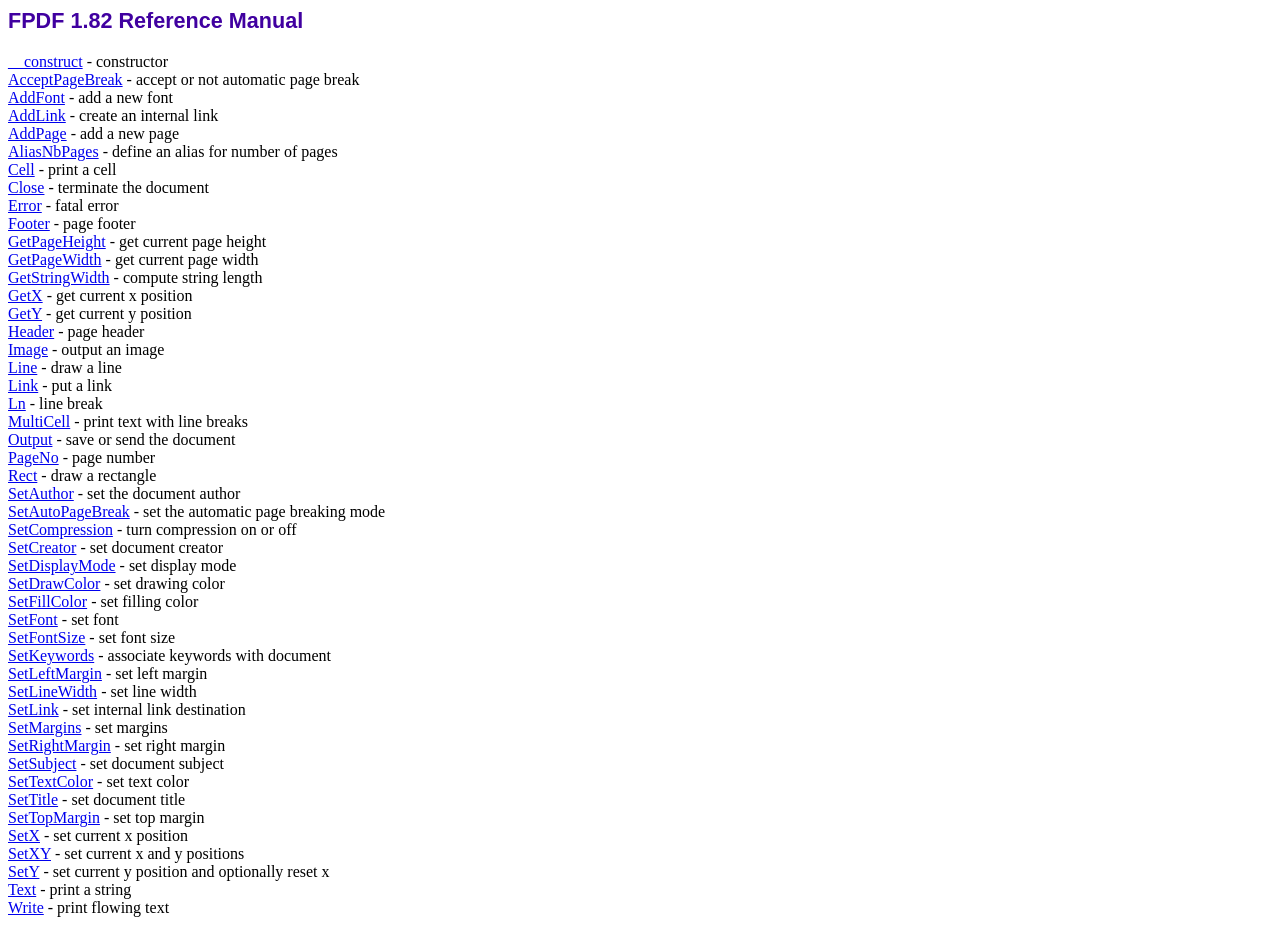
<file: vendor/setasign/fpdf/doc/index.htm>
<!DOCTYPE html PUBLIC "-//W3C//DTD HTML 4.01 Transitional//EN">
<html>
<head>
<meta http-equiv="Content-Type" content="text/html; charset=ISO-8859-1">
<title>FPDF 1.82 Reference Manual</title>
<link type="text/css" rel="stylesheet" href="../fpdf.css">
</head>
<body>
<h1>FPDF 1.82 Reference Manual</h1>
<a href="__construct.htm">__construct</a> - constructor<br>
<a href="acceptpagebreak.htm">AcceptPageBreak</a> - accept or not automatic page break<br>
<a href="addfont.htm">AddFont</a> - add a new font<br>
<a href="addlink.htm">AddLink</a> - create an internal link<br>
<a href="addpage.htm">AddPage</a> - add a new page<br>
<a href="aliasnbpages.htm">AliasNbPages</a> - define an alias for number of pages<br>
<a href="cell.htm">Cell</a> - print a cell<br>
<a href="close.htm">Close</a> - terminate the document<br>
<a href="error.htm">Error</a> - fatal error<br>
<a href="footer.htm">Footer</a> - page footer<br>
<a href="getpageheight.htm">GetPageHeight</a> - get current page height<br>
<a href="getpagewidth.htm">GetPageWidth</a> - get current page width<br>
<a href="getstringwidth.htm">GetStringWidth</a> - compute string length<br>
<a href="getx.htm">GetX</a> - get current x position<br>
<a href="gety.htm">GetY</a> - get current y position<br>
<a href="header.htm">Header</a> - page header<br>
<a href="image.htm">Image</a> - output an image<br>
<a href="line.htm">Line</a> - draw a line<br>
<a href="link.htm">Link</a> - put a link<br>
<a href="ln.htm">Ln</a> - line break<br>
<a href="multicell.htm">MultiCell</a> - print text with line breaks<br>
<a href="output.htm">Output</a> - save or send the document<br>
<a href="pageno.htm">PageNo</a> - page number<br>
<a href="rect.htm">Rect</a> - draw a rectangle<br>
<a href="setauthor.htm">SetAuthor</a> - set the document author<br>
<a href="setautopagebreak.htm">SetAutoPageBreak</a> - set the automatic page breaking mode<br>
<a href="setcompression.htm">SetCompression</a> - turn compression on or off<br>
<a href="setcreator.htm">SetCreator</a> - set document creator<br>
<a href="setdisplaymode.htm">SetDisplayMode</a> - set display mode<br>
<a href="setdrawcolor.htm">SetDrawColor</a> - set drawing color<br>
<a href="setfillcolor.htm">SetFillColor</a> - set filling color<br>
<a href="setfont.htm">SetFont</a> - set font<br>
<a href="setfontsize.htm">SetFontSize</a> - set font size<br>
<a href="setkeywords.htm">SetKeywords</a> - associate keywords with document<br>
<a href="setleftmargin.htm">SetLeftMargin</a> - set left margin<br>
<a href="setlinewidth.htm">SetLineWidth</a> - set line width<br>
<a href="setlink.htm">SetLink</a> - set internal link destination<br>
<a href="setmargins.htm">SetMargins</a> - set margins<br>
<a href="setrightmargin.htm">SetRightMargin</a> - set right margin<br>
<a href="setsubject.htm">SetSubject</a> - set document subject<br>
<a href="settextcolor.htm">SetTextColor</a> - set text color<br>
<a href="settitle.htm">SetTitle</a> - set document title<br>
<a href="settopmargin.htm">SetTopMargin</a> - set top margin<br>
<a href="setx.htm">SetX</a> - set current x position<br>
<a href="setxy.htm">SetXY</a> - set current x and y positions<br>
<a href="sety.htm">SetY</a> - set current y position and optionally reset x<br>
<a href="text.htm">Text</a> - print a string<br>
<a href="write.htm">Write</a> - print flowing text<br>
</body>
</html>
</file>
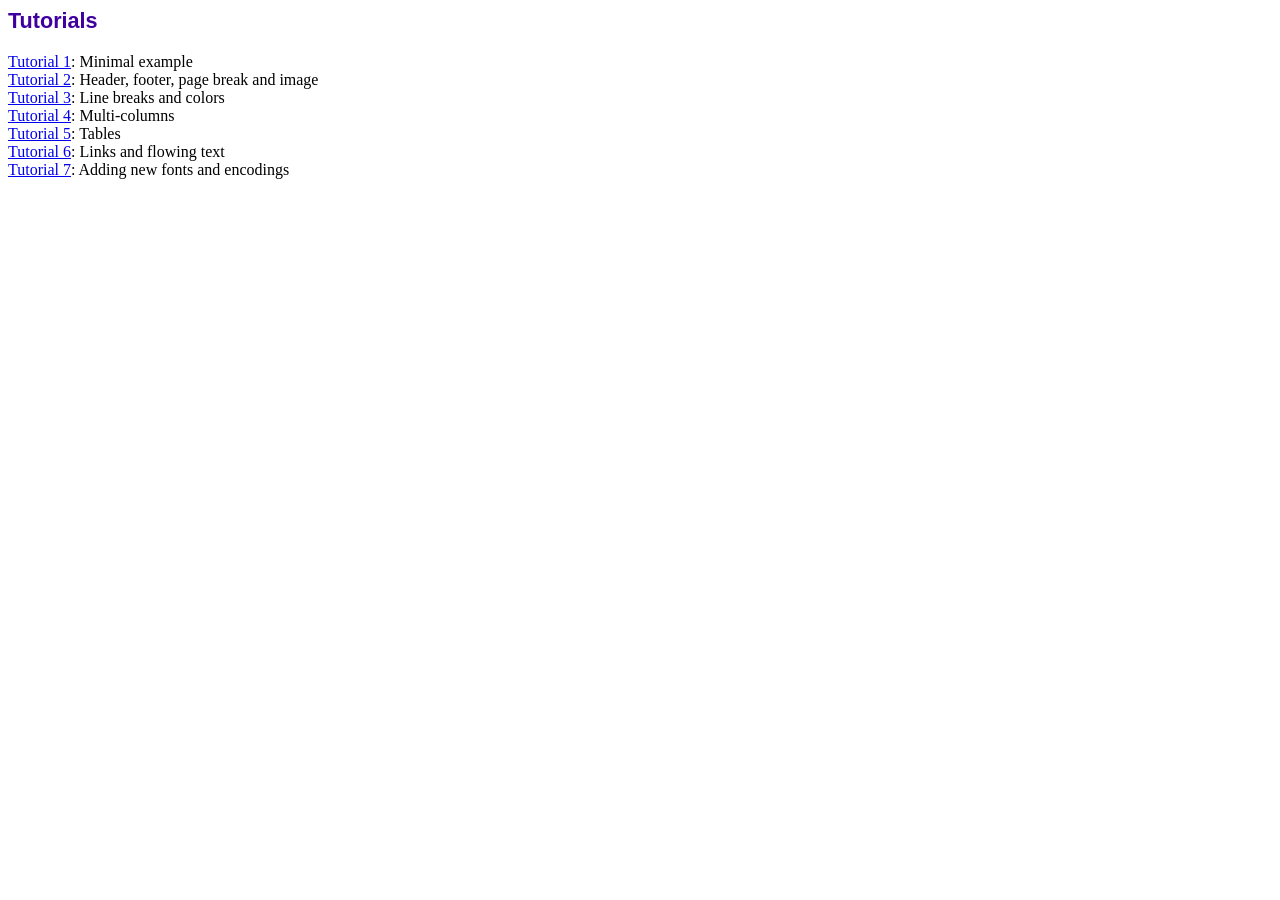
<file: vendor/setasign/fpdf/tutorial/index.htm>
<!DOCTYPE html PUBLIC "-//W3C//DTD HTML 4.01 Transitional//EN">
<html>
<head>
<meta http-equiv="Content-Type" content="text/html; charset=ISO-8859-1">
<title>Tutorials</title>
<link type="text/css" rel="stylesheet" href="../fpdf.css">
</head>
<body>
<h1>Tutorials</h1>
<ul style="list-style-type:none; margin-left:0; padding-left:0">
<li><a href="tuto1.htm">Tutorial 1</a>: Minimal example</li>
<li><a href="tuto2.htm">Tutorial 2</a>: Header, footer, page break and image</li>
<li><a href="tuto3.htm">Tutorial 3</a>: Line breaks and colors</li>
<li><a href="tuto4.htm">Tutorial 4</a>: Multi-columns</li>
<li><a href="tuto5.htm">Tutorial 5</a>: Tables</li>
<li><a href="tuto6.htm">Tutorial 6</a>: Links and flowing text</li>
<li><a href="tuto7.htm">Tutorial 7</a>: Adding new fonts and encodings</li>
</ul>
</body>
</html>
</file>
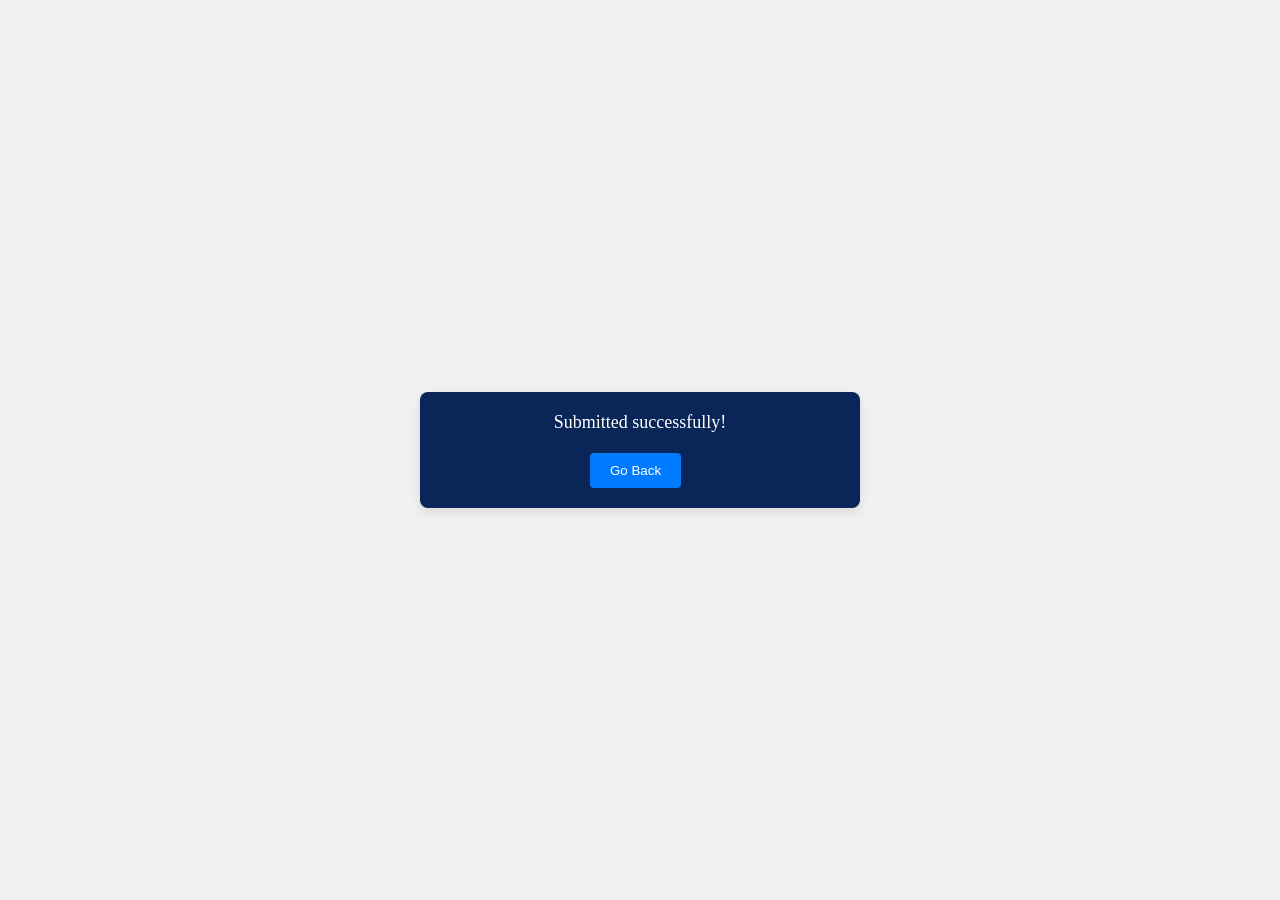
<file: updated.html>
<!DOCTYPE html>
<html lang="en">
  <head>
    <meta charset="UTF-8" />
    <meta name="viewport" content="width=device-width, initial-scale=1.0" />
    <title>Updated successful</title>
    <style>
      body {
        margin: 0;
        display: flex;
        justify-content: center;
        align-items: center;
        min-height: 100vh;
        background-color: #f0f0f0;
      }

      .card {
        max-width: 400px;
        width: 90%;
        background-color: #0a2558;
        border-radius: 8px;
        box-shadow: 0 4px 8px rgba(0, 0, 0, 0.1);
        padding: 20px;
        text-align: center;
      }

      .message {
        font-size: 18px;
        margin-bottom: 20px;
        color: #fff;
      }

      .button-container {
        display: flex;
        justify-content: space-between;
      }

      .button {
        padding: 10px 20px;
        border: none;
        border-radius: 4px;
        cursor: pointer;
        background-color: #007bff;
        color: #fff;
        text-align: center;
        text-decoration: none;
        transition: background-color 0.3s ease;
      }

      .button:hover {
        background-color: #0056b3;
      }
    </style>
  </head>
  <body>
    <div class="card">
      <div class="message">Submitted successfully!</div>
      <div class="button-container">
        <button class="button" style="margin-left: 150px" id="goBackBtn">
          Go Back
        </button>
      </div>
    </div>

    <script>
      document
        .getElementById("goBackBtn")
        .addEventListener("click", function () {
          window.location.href = window.location.href.replace(
            /\/[^\/]+$/,
            "/enquiry.php"
          );
        });

      document
        .getElementById("analyticsBtn")
        .addEventListener("click", function () {
          window.location.href = window.location.href.replace(
            /\/[^\/]+$/,
            "/analytics.html"
          );
        });
    </script>
  </body>
</html>
</file>
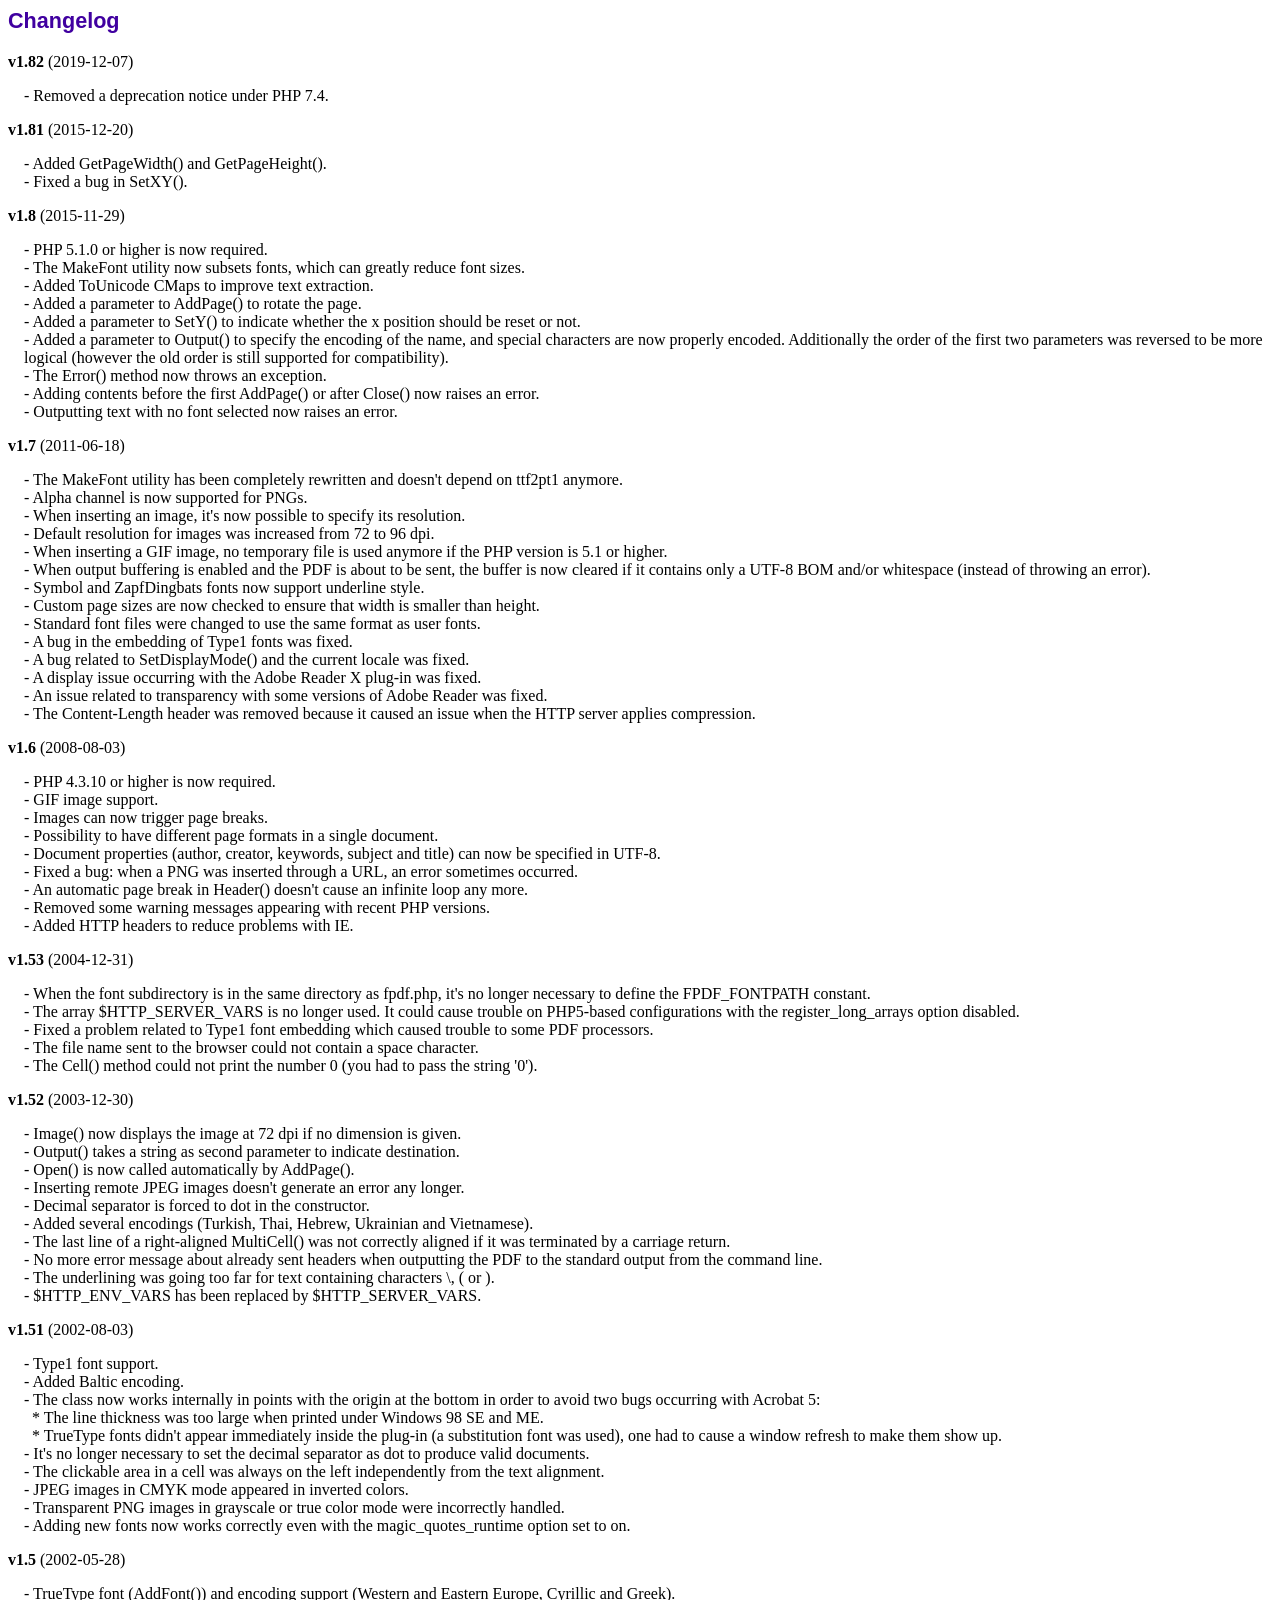
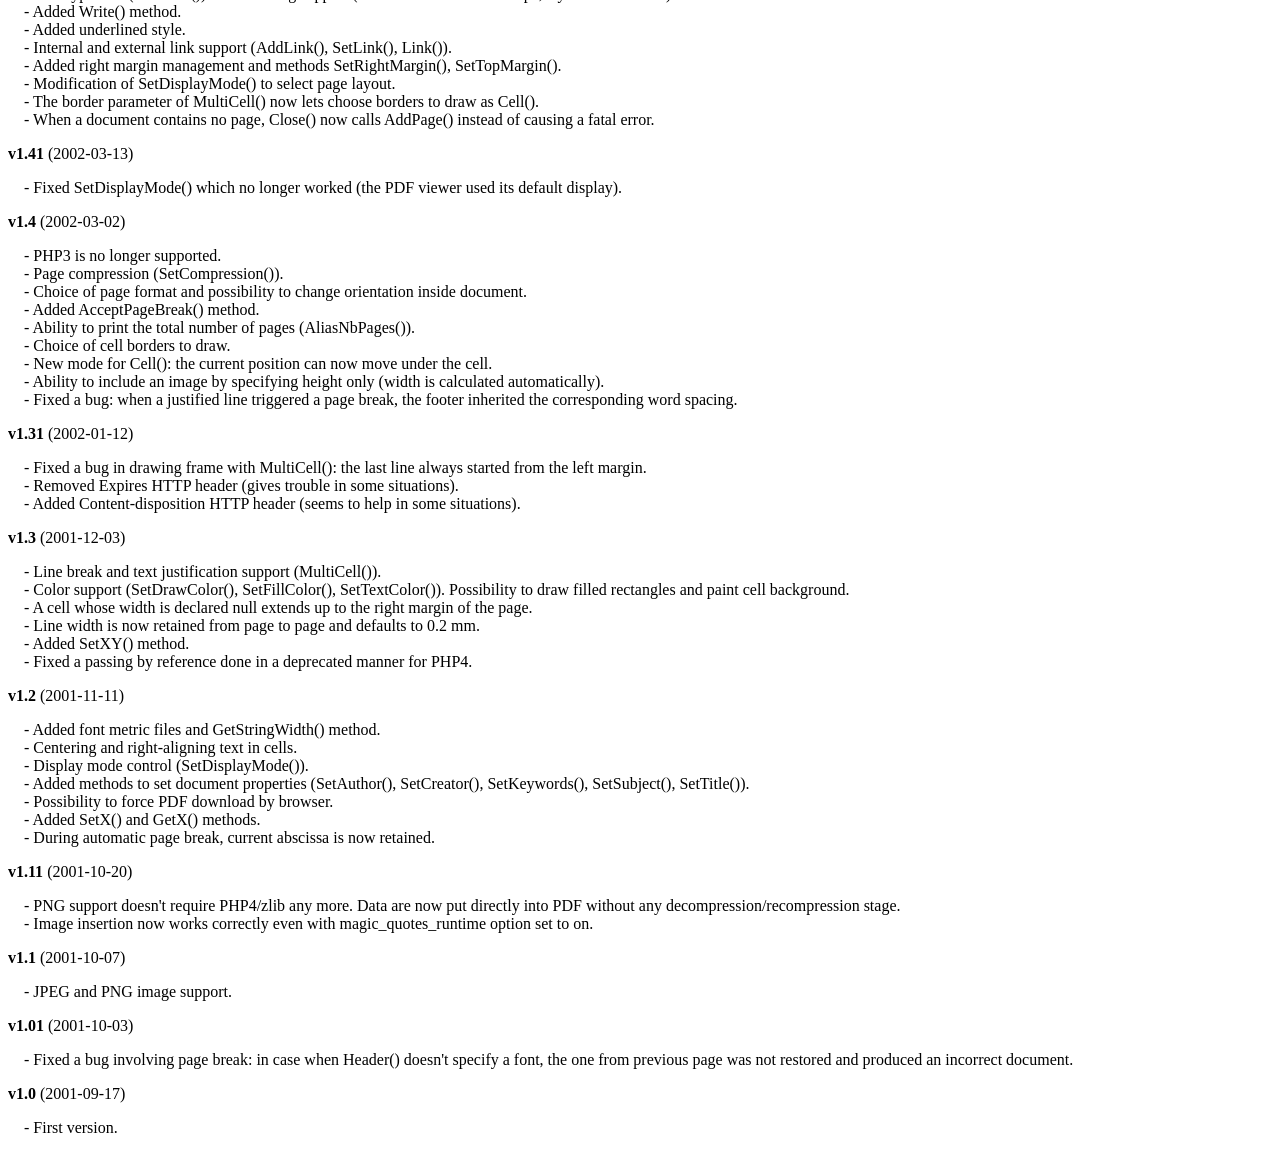
<file: vendor/setasign/fpdf/changelog.htm>
<!DOCTYPE html PUBLIC "-//W3C//DTD HTML 4.01 Transitional//EN">
<html>
<head>
<meta http-equiv="Content-Type" content="text/html; charset=ISO-8859-1">
<title>Changelog</title>
<link type="text/css" rel="stylesheet" href="fpdf.css">
<style type="text/css">
dd {margin:1em 0 1em 1em}
</style>
</head>
<body>
<h1>Changelog</h1>
<dl>
<dt><strong>v1.82</strong> (2019-12-07)</dt>
<dd>
- Removed a deprecation notice under PHP 7.4.<br>
</dd>
<dt><strong>v1.81</strong> (2015-12-20)</dt>
<dd>
- Added GetPageWidth() and GetPageHeight().<br>
- Fixed a bug in SetXY().<br>
</dd>
<dt><strong>v1.8</strong> (2015-11-29)</dt>
<dd>
- PHP 5.1.0 or higher is now required.<br>
- The MakeFont utility now subsets fonts, which can greatly reduce font sizes.<br>
- Added ToUnicode CMaps to improve text extraction.<br>
- Added a parameter to AddPage() to rotate the page.<br>
- Added a parameter to SetY() to indicate whether the x position should be reset or not.<br>
- Added a parameter to Output() to specify the encoding of the name, and special characters are now properly encoded. Additionally the order of the first two parameters was reversed to be more logical (however the old order is still supported for compatibility).<br>
- The Error() method now throws an exception.<br>
- Adding contents before the first AddPage() or after Close() now raises an error.<br>
- Outputting text with no font selected now raises an error.<br>
</dd>
<dt><strong>v1.7</strong> (2011-06-18)</dt>
<dd>
- The MakeFont utility has been completely rewritten and doesn't depend on ttf2pt1 anymore.<br>
- Alpha channel is now supported for PNGs.<br>
- When inserting an image, it's now possible to specify its resolution.<br>
- Default resolution for images was increased from 72 to 96 dpi.<br>
- When inserting a GIF image, no temporary file is used anymore if the PHP version is 5.1 or higher.<br>
- When output buffering is enabled and the PDF is about to be sent, the buffer is now cleared if it contains only a UTF-8 BOM and/or whitespace (instead of throwing an error).<br>
- Symbol and ZapfDingbats fonts now support underline style.<br>
- Custom page sizes are now checked to ensure that width is smaller than height.<br>
- Standard font files were changed to use the same format as user fonts.<br>
- A bug in the embedding of Type1 fonts was fixed.<br>
- A bug related to SetDisplayMode() and the current locale was fixed.<br>
- A display issue occurring with the Adobe Reader X plug-in was fixed.<br>
- An issue related to transparency with some versions of Adobe Reader was fixed.<br>
- The Content-Length header was removed because it caused an issue when the HTTP server applies compression.<br>
</dd>
<dt><strong>v1.6</strong> (2008-08-03)</dt>
<dd>
- PHP 4.3.10 or higher is now required.<br>
- GIF image support.<br>
- Images can now trigger page breaks.<br>
- Possibility to have different page formats in a single document.<br>
- Document properties (author, creator, keywords, subject and title) can now be specified in UTF-8.<br>
- Fixed a bug: when a PNG was inserted through a URL, an error sometimes occurred.<br>
- An automatic page break in Header() doesn't cause an infinite loop any more.<br>
- Removed some warning messages appearing with recent PHP versions.<br>
- Added HTTP headers to reduce problems with IE.<br>
</dd>
<dt><strong>v1.53</strong> (2004-12-31)</dt>
<dd>
- When the font subdirectory is in the same directory as fpdf.php, it's no longer necessary to define the FPDF_FONTPATH constant.<br>
- The array $HTTP_SERVER_VARS is no longer used. It could cause trouble on PHP5-based configurations with the register_long_arrays option disabled.<br>
- Fixed a problem related to Type1 font embedding which caused trouble to some PDF processors.<br>
- The file name sent to the browser could not contain a space character.<br>
- The Cell() method could not print the number 0 (you had to pass the string '0').<br>
</dd>
<dt><strong>v1.52</strong> (2003-12-30)</dt>
<dd>
- Image() now displays the image at 72 dpi if no dimension is given.<br>
- Output() takes a string as second parameter to indicate destination.<br>
- Open() is now called automatically by AddPage().<br>
- Inserting remote JPEG images doesn't generate an error any longer.<br>
- Decimal separator is forced to dot in the constructor.<br>
- Added several encodings (Turkish, Thai, Hebrew, Ukrainian and Vietnamese).<br>
- The last line of a right-aligned MultiCell() was not correctly aligned if it was terminated by a carriage return.<br>
- No more error message about already sent headers when outputting the PDF to the standard output from the command line.<br>
- The underlining was going too far for text containing characters \, ( or ).<br>
- $HTTP_ENV_VARS has been replaced by $HTTP_SERVER_VARS.<br>
</dd>
<dt><strong>v1.51</strong> (2002-08-03)</dt>
<dd>
- Type1 font support.<br>
- Added Baltic encoding.<br>
- The class now works internally in points with the origin at the bottom in order to avoid two bugs occurring with Acrobat 5:<br>&nbsp;&nbsp;* The line thickness was too large when printed under Windows 98 SE and ME.<br>&nbsp;&nbsp;* TrueType fonts didn't appear immediately inside the plug-in (a substitution font was used), one had to cause a window refresh to make them show up.<br>
- It's no longer necessary to set the decimal separator as dot to produce valid documents.<br>
- The clickable area in a cell was always on the left independently from the text alignment.<br>
- JPEG images in CMYK mode appeared in inverted colors.<br>
- Transparent PNG images in grayscale or true color mode were incorrectly handled.<br>
- Adding new fonts now works correctly even with the magic_quotes_runtime option set to on.<br>
</dd>
<dt><strong>v1.5</strong> (2002-05-28)</dt>
<dd>
- TrueType font (AddFont()) and encoding support (Western and Eastern Europe, Cyrillic and Greek).<br>
- Added Write() method.<br>
- Added underlined style.<br>
- Internal and external link support (AddLink(), SetLink(), Link()).<br>
- Added right margin management and methods SetRightMargin(), SetTopMargin().<br>
- Modification of SetDisplayMode() to select page layout.<br>
- The border parameter of MultiCell() now lets choose borders to draw as Cell().<br>
- When a document contains no page, Close() now calls AddPage() instead of causing a fatal error.<br>
</dd>
<dt><strong>v1.41</strong> (2002-03-13)</dt>
<dd>
- Fixed SetDisplayMode() which no longer worked (the PDF viewer used its default display).<br>
</dd>
<dt><strong>v1.4</strong> (2002-03-02)</dt>
<dd>
- PHP3 is no longer supported.<br>
- Page compression (SetCompression()).<br>
- Choice of page format and possibility to change orientation inside document.<br>
- Added AcceptPageBreak() method.<br>
- Ability to print the total number of pages (AliasNbPages()).<br>
- Choice of cell borders to draw.<br>
- New mode for Cell(): the current position can now move under the cell.<br>
- Ability to include an image by specifying height only (width is calculated automatically).<br>
- Fixed a bug: when a justified line triggered a page break, the footer inherited the corresponding word spacing.<br>
</dd>
<dt><strong>v1.31</strong> (2002-01-12)</dt>
<dd>
- Fixed a bug in drawing frame with MultiCell(): the last line always started from the left margin.<br>
- Removed Expires HTTP header (gives trouble in some situations).<br>
- Added Content-disposition HTTP header (seems to help in some situations).<br>
</dd>
<dt><strong>v1.3</strong> (2001-12-03)</dt>
<dd>
- Line break and text justification support (MultiCell()).<br>
- Color support (SetDrawColor(), SetFillColor(), SetTextColor()). Possibility to draw filled rectangles and paint cell background.<br>
- A cell whose width is declared null extends up to the right margin of the page.<br>
- Line width is now retained from page to page and defaults to 0.2 mm.<br>
- Added SetXY() method.<br>
- Fixed a passing by reference done in a deprecated manner for PHP4.<br>
</dd>
<dt><strong>v1.2</strong> (2001-11-11)</dt>
<dd>
- Added font metric files and GetStringWidth() method.<br>
- Centering and right-aligning text in cells.<br>
- Display mode control (SetDisplayMode()).<br>
- Added methods to set document properties (SetAuthor(), SetCreator(), SetKeywords(), SetSubject(), SetTitle()).<br>
- Possibility to force PDF download by browser.<br>
- Added SetX() and GetX() methods.<br>
- During automatic page break, current abscissa is now retained.<br>
</dd>
<dt><strong>v1.11</strong> (2001-10-20)</dt>
<dd>
- PNG support doesn't require PHP4/zlib any more. Data are now put directly into PDF without any decompression/recompression stage.<br>
- Image insertion now works correctly even with magic_quotes_runtime option set to on.<br>
</dd>
<dt><strong>v1.1</strong> (2001-10-07)</dt>
<dd>
- JPEG and PNG image support.<br>
</dd>
<dt><strong>v1.01</strong> (2001-10-03)</dt>
<dd>
- Fixed a bug involving page break: in case when Header() doesn't specify a font, the one from previous page was not restored and produced an incorrect document.<br>
</dd>
<dt><strong>v1.0</strong> (2001-09-17)</dt>
<dd>
- First version.<br>
</dd>
</dl>
</body>
</html>
</file>
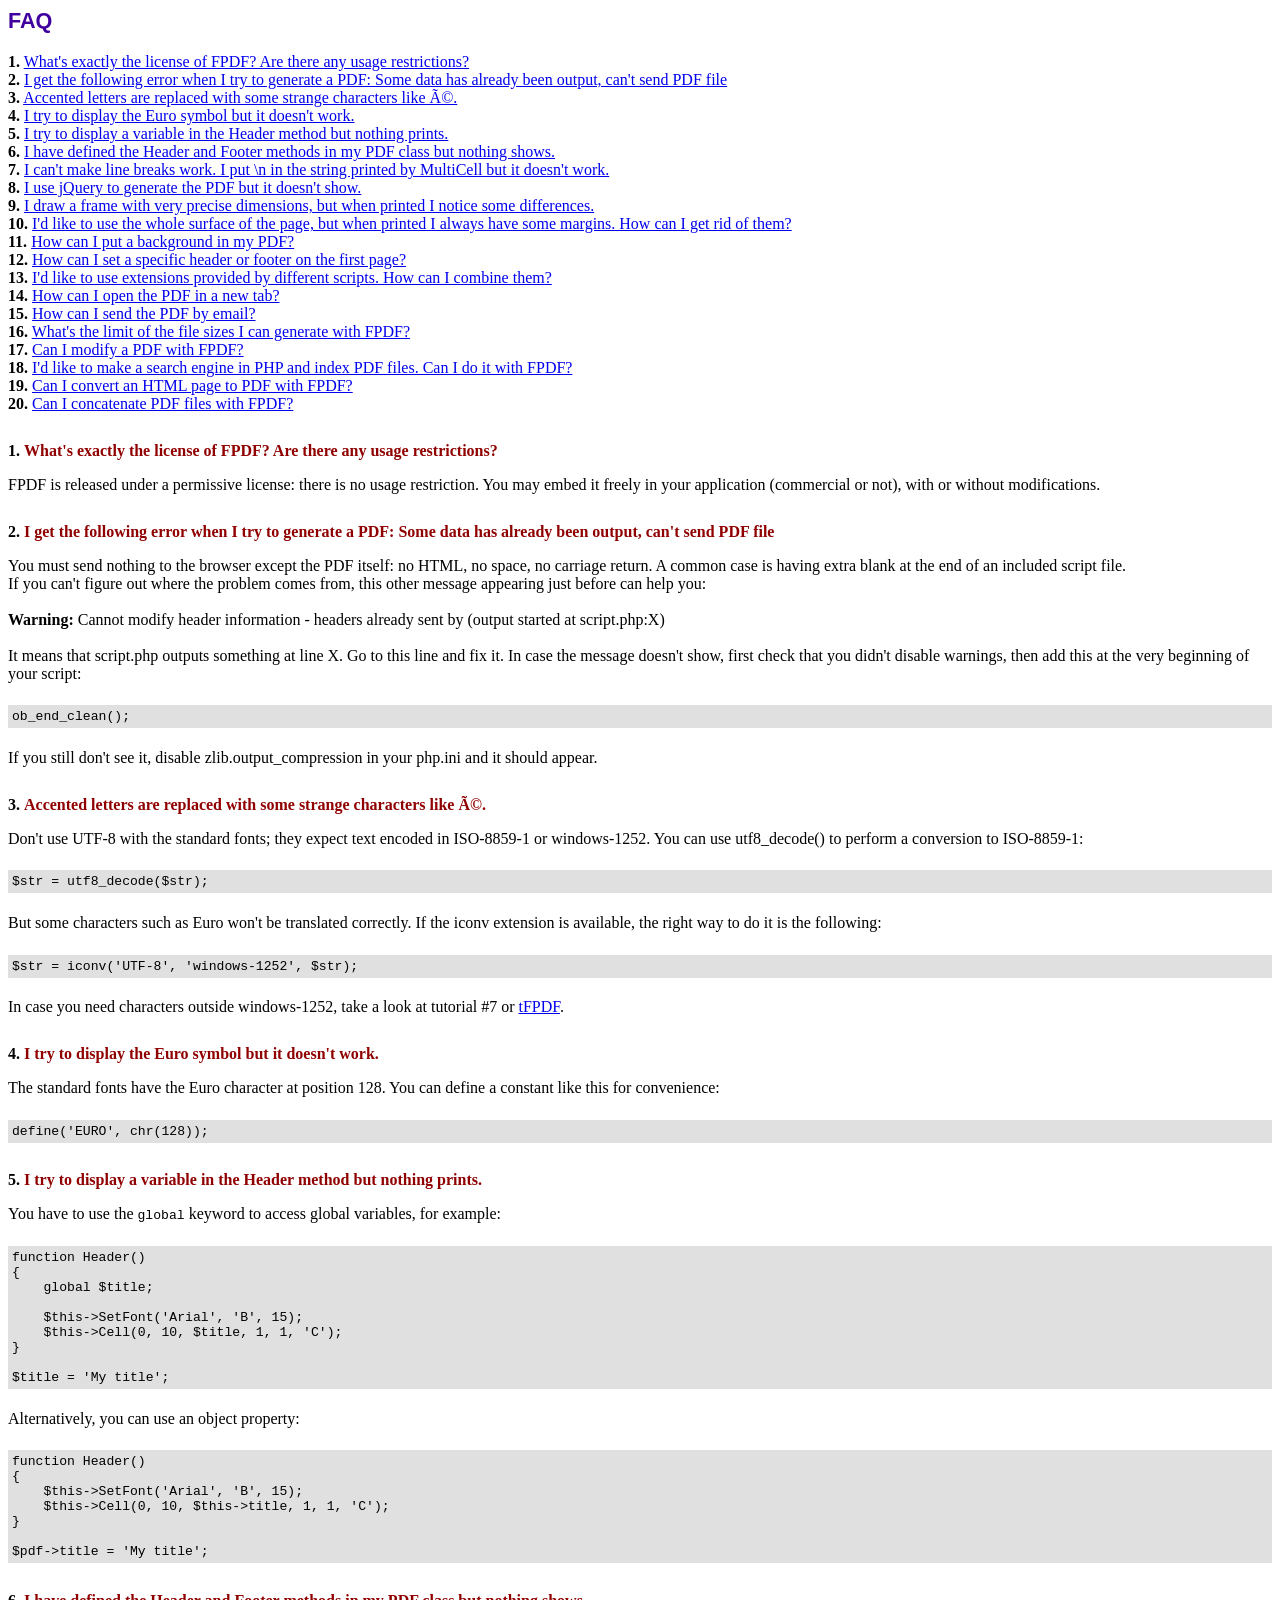
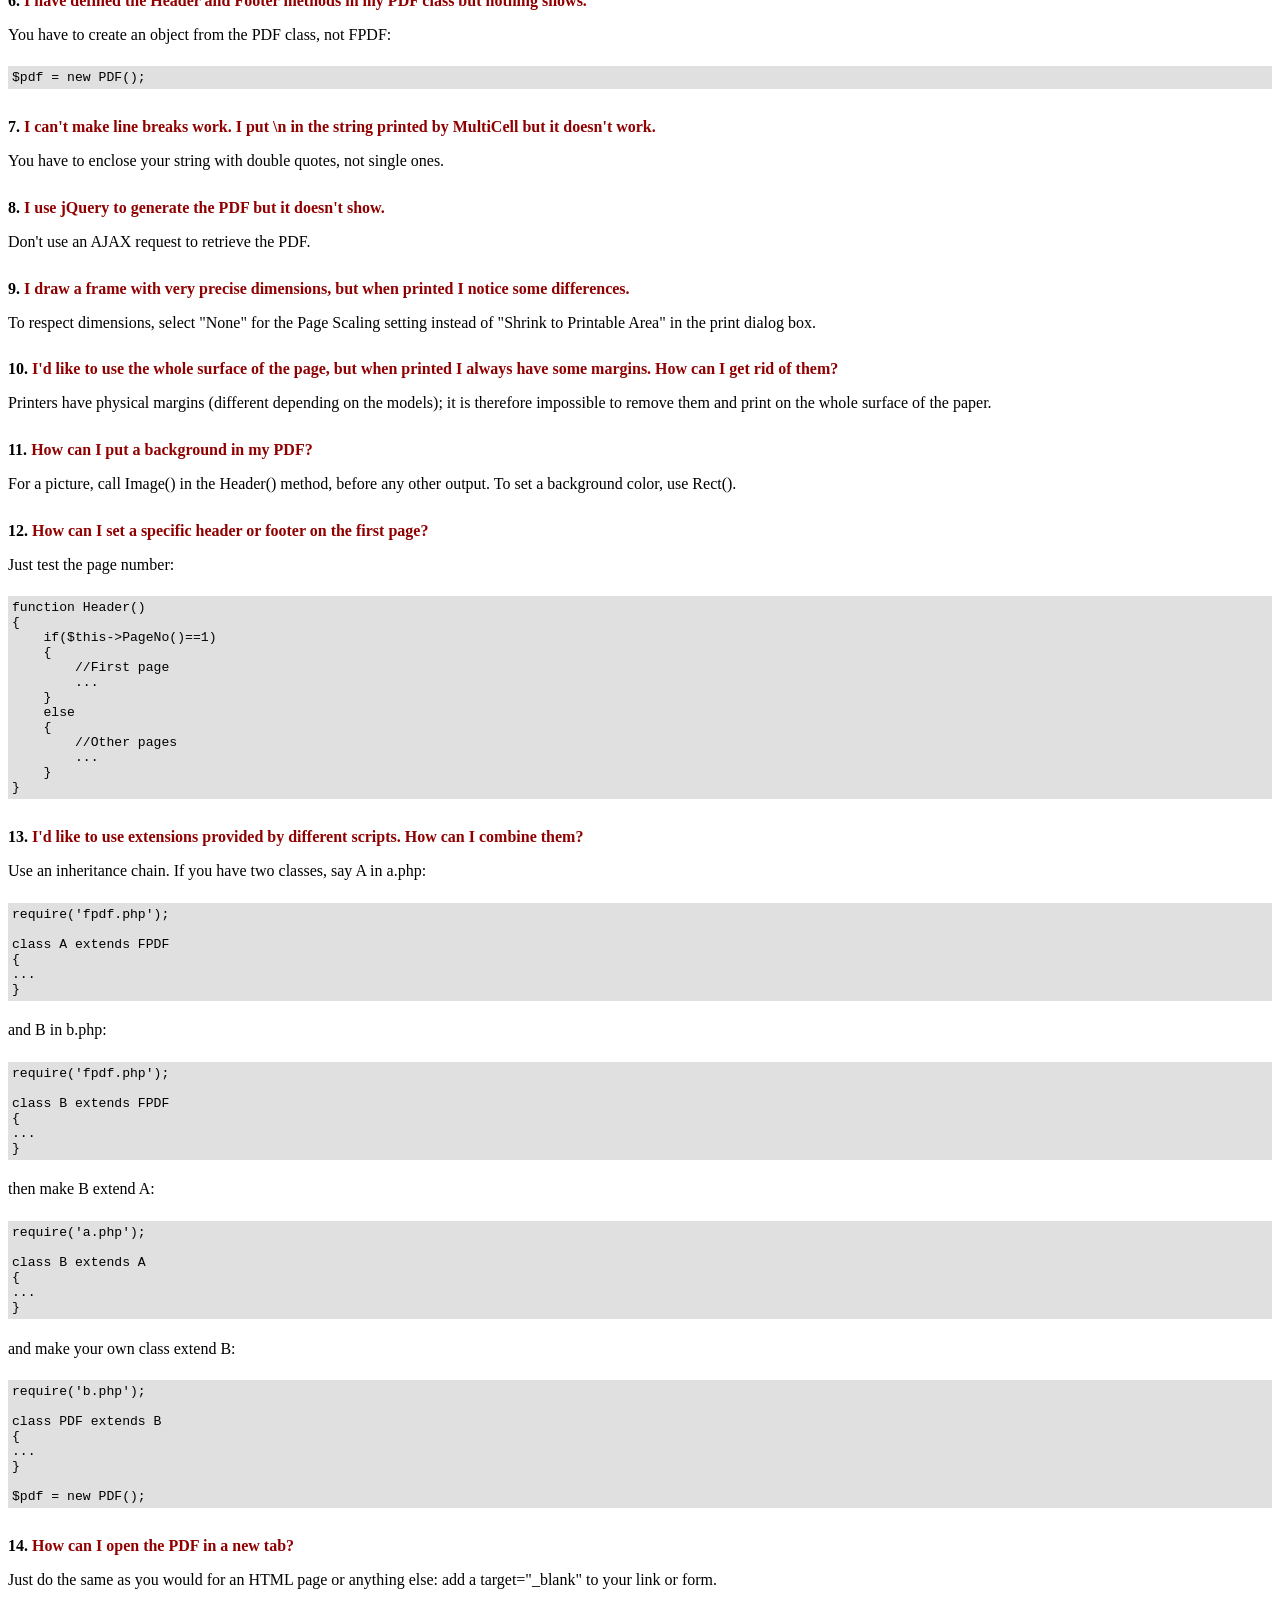
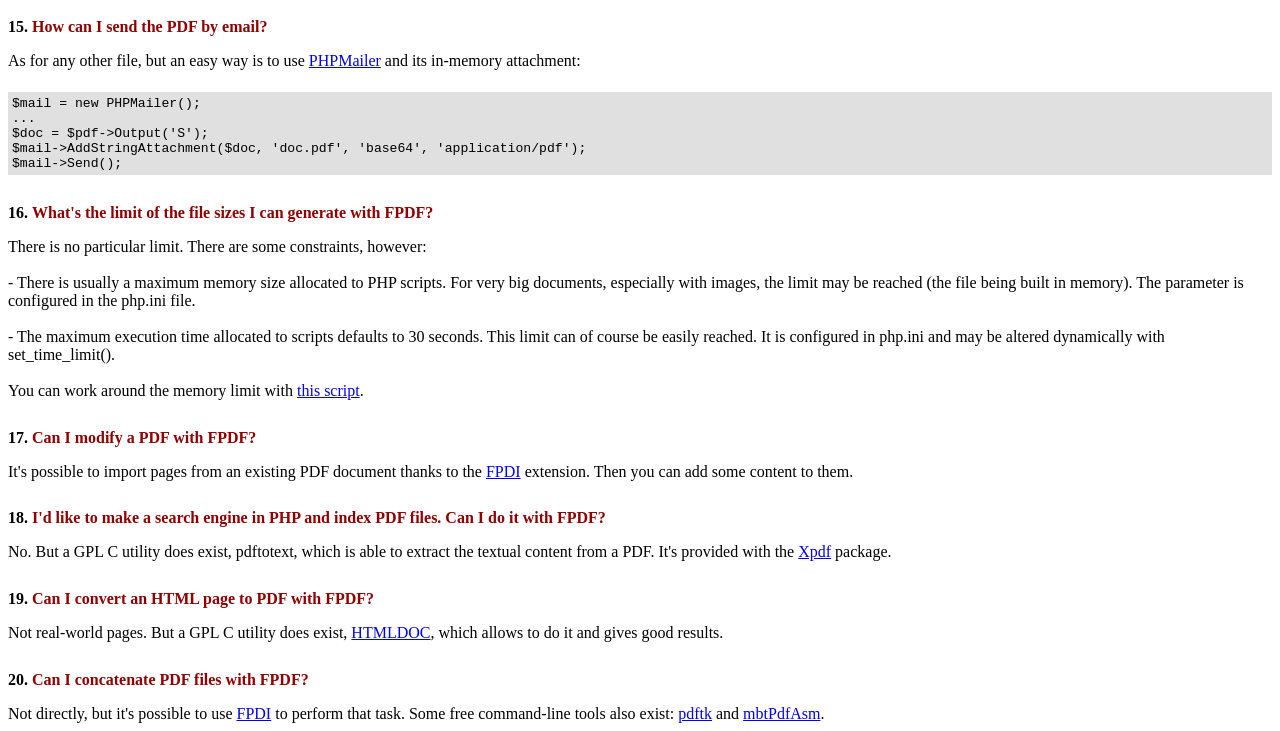
<file: vendor/setasign/fpdf/FAQ.htm>
<!DOCTYPE html PUBLIC "-//W3C//DTD HTML 4.01 Transitional//EN">
<html>
<head>
<meta http-equiv="Content-Type" content="text/html; charset=ISO-8859-1">
<title>FAQ</title>
<link type="text/css" rel="stylesheet" href="fpdf.css">
<style type="text/css">
ul {list-style-type:none; margin:0; padding:0}
ul#answers li {margin-top:1.8em}
.question {font-weight:bold; color:#900000}
</style>
</head>
<body>
<h1>FAQ</h1>
<ul>
<li><b>1.</b> <a href='#q1'>What's exactly the license of FPDF? Are there any usage restrictions?</a></li>
<li><b>2.</b> <a href='#q2'>I get the following error when I try to generate a PDF: Some data has already been output, can't send PDF file</a></li>
<li><b>3.</b> <a href='#q3'>Accented letters are replaced with some strange characters like é.</a></li>
<li><b>4.</b> <a href='#q4'>I try to display the Euro symbol but it doesn't work.</a></li>
<li><b>5.</b> <a href='#q5'>I try to display a variable in the Header method but nothing prints.</a></li>
<li><b>6.</b> <a href='#q6'>I have defined the Header and Footer methods in my PDF class but nothing shows.</a></li>
<li><b>7.</b> <a href='#q7'>I can't make line breaks work. I put \n in the string printed by MultiCell but it doesn't work.</a></li>
<li><b>8.</b> <a href='#q8'>I use jQuery to generate the PDF but it doesn't show.</a></li>
<li><b>9.</b> <a href='#q9'>I draw a frame with very precise dimensions, but when printed I notice some differences.</a></li>
<li><b>10.</b> <a href='#q10'>I'd like to use the whole surface of the page, but when printed I always have some margins. How can I get rid of them?</a></li>
<li><b>11.</b> <a href='#q11'>How can I put a background in my PDF?</a></li>
<li><b>12.</b> <a href='#q12'>How can I set a specific header or footer on the first page?</a></li>
<li><b>13.</b> <a href='#q13'>I'd like to use extensions provided by different scripts. How can I combine them?</a></li>
<li><b>14.</b> <a href='#q14'>How can I open the PDF in a new tab?</a></li>
<li><b>15.</b> <a href='#q15'>How can I send the PDF by email?</a></li>
<li><b>16.</b> <a href='#q16'>What's the limit of the file sizes I can generate with FPDF?</a></li>
<li><b>17.</b> <a href='#q17'>Can I modify a PDF with FPDF?</a></li>
<li><b>18.</b> <a href='#q18'>I'd like to make a search engine in PHP and index PDF files. Can I do it with FPDF?</a></li>
<li><b>19.</b> <a href='#q19'>Can I convert an HTML page to PDF with FPDF?</a></li>
<li><b>20.</b> <a href='#q20'>Can I concatenate PDF files with FPDF?</a></li>
</ul>

<ul id='answers'>
<li id='q1'>
<p><b>1.</b> <span class='question'>What's exactly the license of FPDF? Are there any usage restrictions?</span></p>
FPDF is released under a permissive license: there is no usage restriction. You may embed it
freely in your application (commercial or not), with or without modifications.
</li>

<li id='q2'>
<p><b>2.</b> <span class='question'>I get the following error when I try to generate a PDF: Some data has already been output, can't send PDF file</span></p>
You must send nothing to the browser except the PDF itself: no HTML, no space, no carriage return. A common
case is having extra blank at the end of an included script file.<br>
If you can't figure out where the problem comes from, this other message appearing just before can help you:<br>
<br>
<b>Warning:</b> Cannot modify header information - headers already sent by (output started at script.php:X)<br>
<br>
It means that script.php outputs something at line X. Go to this line and fix it.
In case the message doesn't show, first check that you didn't disable warnings, then add this at the very
beginning of your script:
<div class="doc-source">
<pre><code>ob_end_clean();</code></pre>
</div>
If you still don't see it, disable zlib.output_compression in your php.ini and it should appear.
</li>

<li id='q3'>
<p><b>3.</b> <span class='question'>Accented letters are replaced with some strange characters like é.</span></p>
Don't use UTF-8 with the standard fonts; they expect text encoded in ISO-8859-1 or windows-1252.
You can use utf8_decode() to perform a conversion to ISO-8859-1:
<div class="doc-source">
<pre><code>$str = utf8_decode($str);</code></pre>
</div>
But some characters such as Euro won't be translated correctly. If the iconv extension is available, the
right way to do it is the following:
<div class="doc-source">
<pre><code>$str = iconv('UTF-8', 'windows-1252', $str);</code></pre>
</div>
In case you need characters outside windows-1252, take a look at tutorial #7 or
<a href="http://www.fpdf.org/?go=script&amp;id=92" target="_blank">tFPDF</a>.
</li>

<li id='q4'>
<p><b>4.</b> <span class='question'>I try to display the Euro symbol but it doesn't work.</span></p>
The standard fonts have the Euro character at position 128. You can define a constant like this
for convenience:
<div class="doc-source">
<pre><code>define('EURO', chr(128));</code></pre>
</div>
</li>

<li id='q5'>
<p><b>5.</b> <span class='question'>I try to display a variable in the Header method but nothing prints.</span></p>
You have to use the <code>global</code> keyword to access global variables, for example:
<div class="doc-source">
<pre><code>function Header()
{
    global $title;

    $this-&gt;SetFont('Arial', 'B', 15);
    $this-&gt;Cell(0, 10, $title, 1, 1, 'C');
}

$title = 'My title';</code></pre>
</div>
Alternatively, you can use an object property:
<div class="doc-source">
<pre><code>function Header()
{
    $this-&gt;SetFont('Arial', 'B', 15);
    $this-&gt;Cell(0, 10, $this-&gt;title, 1, 1, 'C');
}

$pdf-&gt;title = 'My title';</code></pre>
</div>
</li>

<li id='q6'>
<p><b>6.</b> <span class='question'>I have defined the Header and Footer methods in my PDF class but nothing shows.</span></p>
You have to create an object from the PDF class, not FPDF:
<div class="doc-source">
<pre><code>$pdf = new PDF();</code></pre>
</div>
</li>

<li id='q7'>
<p><b>7.</b> <span class='question'>I can't make line breaks work. I put \n in the string printed by MultiCell but it doesn't work.</span></p>
You have to enclose your string with double quotes, not single ones.
</li>

<li id='q8'>
<p><b>8.</b> <span class='question'>I use jQuery to generate the PDF but it doesn't show.</span></p>
Don't use an AJAX request to retrieve the PDF.
</li>

<li id='q9'>
<p><b>9.</b> <span class='question'>I draw a frame with very precise dimensions, but when printed I notice some differences.</span></p>
To respect dimensions, select "None" for the Page Scaling setting instead of "Shrink to Printable Area" in the print dialog box.
</li>

<li id='q10'>
<p><b>10.</b> <span class='question'>I'd like to use the whole surface of the page, but when printed I always have some margins. How can I get rid of them?</span></p>
Printers have physical margins (different depending on the models); it is therefore impossible to remove
them and print on the whole surface of the paper.
</li>

<li id='q11'>
<p><b>11.</b> <span class='question'>How can I put a background in my PDF?</span></p>
For a picture, call Image() in the Header() method, before any other output. To set a background color, use Rect().
</li>

<li id='q12'>
<p><b>12.</b> <span class='question'>How can I set a specific header or footer on the first page?</span></p>
Just test the page number:
<div class="doc-source">
<pre><code>function Header()
{
    if($this-&gt;PageNo()==1)
    {
        //First page
        ...
    }
    else
    {
        //Other pages
        ...
    }
}</code></pre>
</div>
</li>

<li id='q13'>
<p><b>13.</b> <span class='question'>I'd like to use extensions provided by different scripts. How can I combine them?</span></p>
Use an inheritance chain. If you have two classes, say A in a.php:
<div class="doc-source">
<pre><code>require('fpdf.php');

class A extends FPDF
{
...
}</code></pre>
</div>
and B in b.php:
<div class="doc-source">
<pre><code>require('fpdf.php');

class B extends FPDF
{
...
}</code></pre>
</div>
then make B extend A:
<div class="doc-source">
<pre><code>require('a.php');

class B extends A
{
...
}</code></pre>
</div>
and make your own class extend B:
<div class="doc-source">
<pre><code>require('b.php');

class PDF extends B
{
...
}

$pdf = new PDF();</code></pre>
</div>
</li>

<li id='q14'>
<p><b>14.</b> <span class='question'>How can I open the PDF in a new tab?</span></p>
Just do the same as you would for an HTML page or anything else: add a target="_blank" to your link or form.
</li>

<li id='q15'>
<p><b>15.</b> <span class='question'>How can I send the PDF by email?</span></p>
As for any other file, but an easy way is to use <a href="https://github.com/PHPMailer/PHPMailer" target="_blank">PHPMailer</a> and
its in-memory attachment:
<div class="doc-source">
<pre><code>$mail = new PHPMailer();
...
$doc = $pdf-&gt;Output('S');
$mail-&gt;AddStringAttachment($doc, 'doc.pdf', 'base64', 'application/pdf');
$mail-&gt;Send();</code></pre>
</div>
</li>

<li id='q16'>
<p><b>16.</b> <span class='question'>What's the limit of the file sizes I can generate with FPDF?</span></p>
There is no particular limit. There are some constraints, however:
<br>
<br>
- There is usually a maximum memory size allocated to PHP scripts. For very big documents,
especially with images, the limit may be reached (the file being built in memory). The
parameter is configured in the php.ini file.
<br>
<br>
- The maximum execution time allocated to scripts defaults to 30 seconds. This limit can of course
be easily reached. It is configured in php.ini and may be altered dynamically with set_time_limit().
<br>
<br>
You can work around the memory limit with <a href="http://www.fpdf.org/?go=script&amp;id=76" target="_blank">this script</a>.
</li>

<li id='q17'>
<p><b>17.</b> <span class='question'>Can I modify a PDF with FPDF?</span></p>
It's possible to import pages from an existing PDF document thanks to the
<a href="https://www.setasign.com/products/fpdi/about/" target="_blank">FPDI</a> extension.
Then you can add some content to them.
</li>

<li id='q18'>
<p><b>18.</b> <span class='question'>I'd like to make a search engine in PHP and index PDF files. Can I do it with FPDF?</span></p>
No. But a GPL C utility does exist, pdftotext, which is able to extract the textual content from a PDF.
It's provided with the <a href="https://www.xpdfreader.com" target="_blank">Xpdf</a> package.
</li>

<li id='q19'>
<p><b>19.</b> <span class='question'>Can I convert an HTML page to PDF with FPDF?</span></p>
Not real-world pages. But a GPL C utility does exist, <a href="https://www.msweet.org/htmldoc/" target="_blank">HTMLDOC</a>,
which allows to do it and gives good results.
</li>

<li id='q20'>
<p><b>20.</b> <span class='question'>Can I concatenate PDF files with FPDF?</span></p>
Not directly, but it's possible to use <a href="https://www.setasign.com/products/fpdi/demos/concatenate-fake/" target="_blank">FPDI</a>
to perform that task. Some free command-line tools also exist:
<a href="https://www.pdflabs.com/tools/pdftk-the-pdf-toolkit/" target="_blank">pdftk</a> and
<a href="http://thierry.schmit.free.fr/spip/spip.php?article15" target="_blank">mbtPdfAsm</a>.
</li>
</ul>
</body>
</html>
</file>
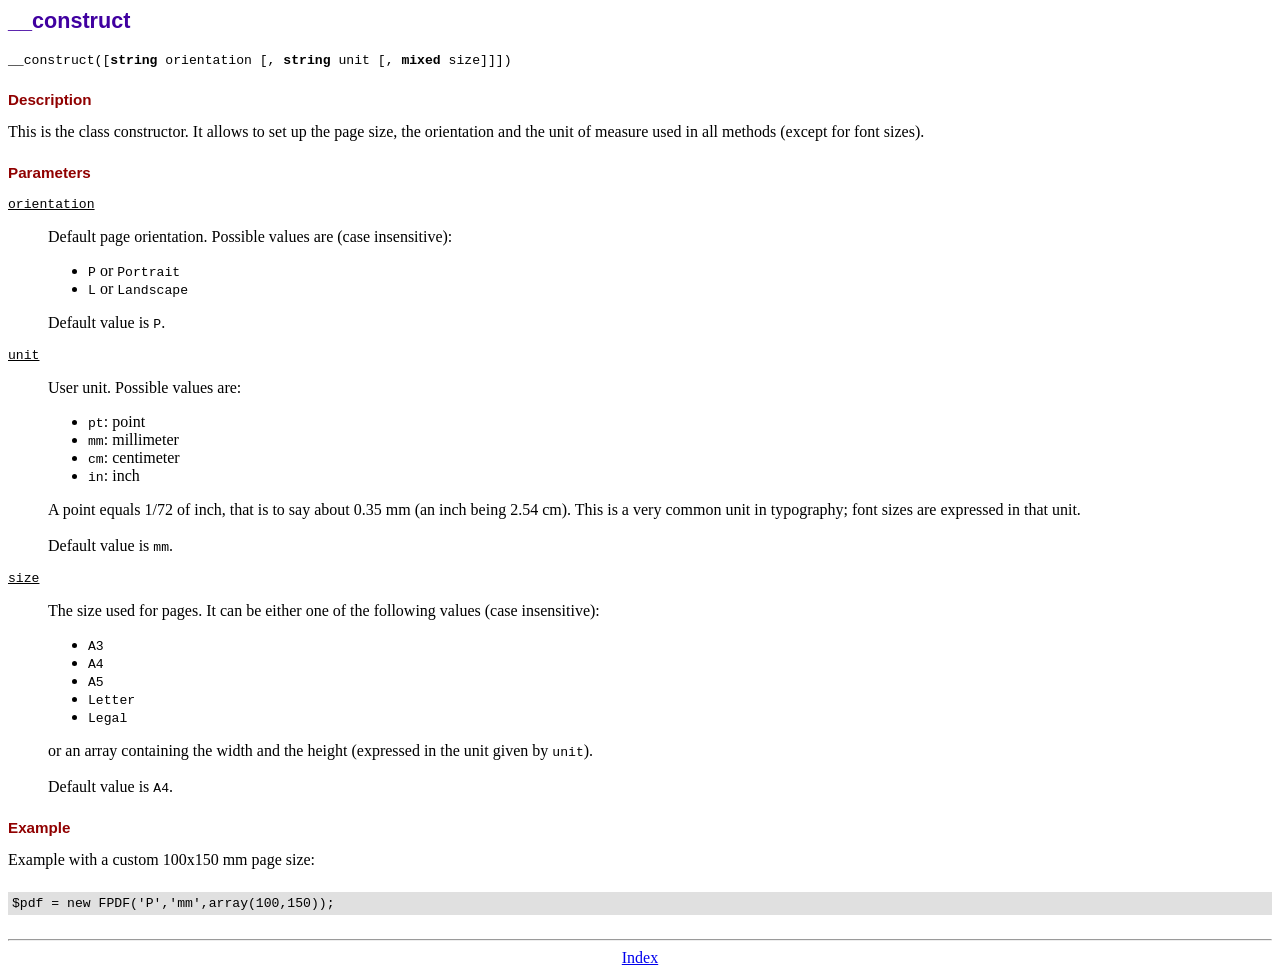
<file: vendor/setasign/fpdf/doc/__construct.htm>
<!DOCTYPE html PUBLIC "-//W3C//DTD HTML 4.01 Transitional//EN">
<html>
<head>
<meta http-equiv="Content-Type" content="text/html; charset=ISO-8859-1">
<title>__construct</title>
<link type="text/css" rel="stylesheet" href="../fpdf.css">
</head>
<body>
<h1>__construct</h1>
<code>__construct([<b>string</b> orientation [, <b>string</b> unit [, <b>mixed</b> size]]])</code>
<h2>Description</h2>
This is the class constructor. It allows to set up the page size, the orientation and the
unit of measure used in all methods (except for font sizes).
<h2>Parameters</h2>
<dl class="param">
<dt><code>orientation</code></dt>
<dd>
Default page orientation. Possible values are (case insensitive):
<ul>
<li><code>P</code> or <code>Portrait</code></li>
<li><code>L</code> or <code>Landscape</code></li>
</ul>
Default value is <code>P</code>.
</dd>
<dt><code>unit</code></dt>
<dd>
User unit. Possible values are:
<ul>
<li><code>pt</code>: point</li>
<li><code>mm</code>: millimeter</li>
<li><code>cm</code>: centimeter</li>
<li><code>in</code>: inch</li>
</ul>
A point equals 1/72 of inch, that is to say about 0.35 mm (an inch being 2.54 cm). This
is a very common unit in typography; font sizes are expressed in that unit.
<br>
<br>
Default value is <code>mm</code>.
</dd>
<dt><code>size</code></dt>
<dd>
The size used for pages. It can be either one of the following values (case insensitive):
<ul>
<li><code>A3</code></li>
<li><code>A4</code></li>
<li><code>A5</code></li>
<li><code>Letter</code></li>
<li><code>Legal</code></li>
</ul>
or an array containing the width and the height (expressed in the unit given by <code>unit</code>).<br>
<br>
Default value is <code>A4</code>.
</dd>
</dl>
<h2>Example</h2>
Example with a custom 100x150 mm page size:
<div class="doc-source">
<pre><code>$pdf = new FPDF('P','mm',array(100,150));</code></pre>
</div>
<hr style="margin-top:1.5em">
<div style="text-align:center"><a href="index.htm">Index</a></div>
</body>
</html>
</file>
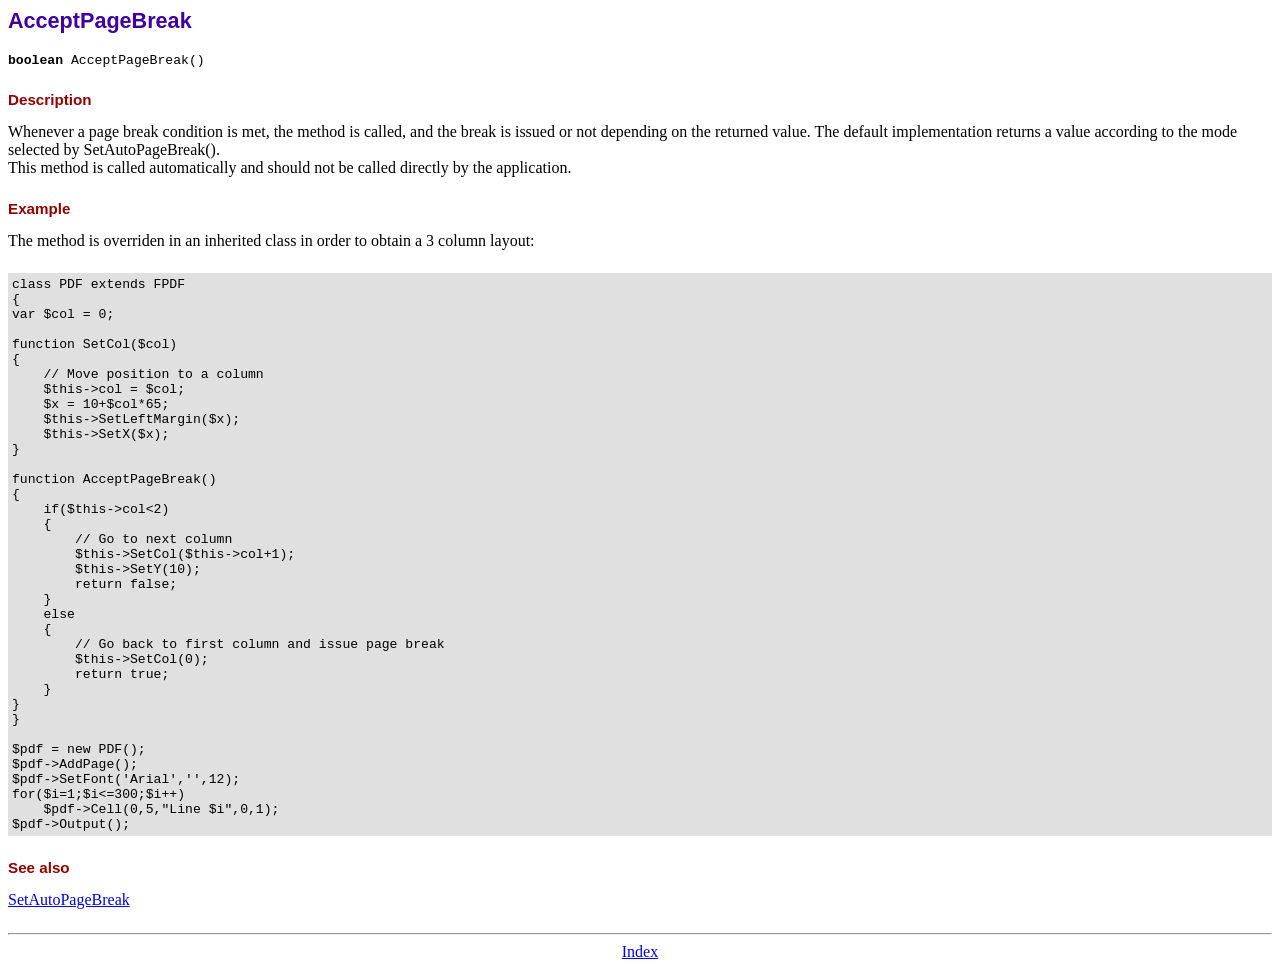
<file: vendor/setasign/fpdf/doc/acceptpagebreak.htm>
<!DOCTYPE html PUBLIC "-//W3C//DTD HTML 4.01 Transitional//EN">
<html>
<head>
<meta http-equiv="Content-Type" content="text/html; charset=ISO-8859-1">
<title>AcceptPageBreak</title>
<link type="text/css" rel="stylesheet" href="../fpdf.css">
</head>
<body>
<h1>AcceptPageBreak</h1>
<code><b>boolean</b> AcceptPageBreak()</code>
<h2>Description</h2>
Whenever a page break condition is met, the method is called, and the break is issued or not
depending on the returned value. The default implementation returns a value according to the
mode selected by SetAutoPageBreak().
<br>
This method is called automatically and should not be called directly by the application.
<h2>Example</h2>
The method is overriden in an inherited class in order to obtain a 3 column layout:
<div class="doc-source">
<pre><code>class PDF extends FPDF
{
var $col = 0;

function SetCol($col)
{
    // Move position to a column
    $this-&gt;col = $col;
    $x = 10+$col*65;
    $this-&gt;SetLeftMargin($x);
    $this-&gt;SetX($x);
}

function AcceptPageBreak()
{
    if($this-&gt;col&lt;2)
    {
        // Go to next column
        $this-&gt;SetCol($this-&gt;col+1);
        $this-&gt;SetY(10);
        return false;
    }
    else
    {
        // Go back to first column and issue page break
        $this-&gt;SetCol(0);
        return true;
    }
}
}

$pdf = new PDF();
$pdf-&gt;AddPage();
$pdf-&gt;SetFont('Arial','',12);
for($i=1;$i&lt;=300;$i++)
    $pdf-&gt;Cell(0,5,"Line $i",0,1);
$pdf-&gt;Output();</code></pre>
</div>
<h2>See also</h2>
<a href="setautopagebreak.htm">SetAutoPageBreak</a>
<hr style="margin-top:1.5em">
<div style="text-align:center"><a href="index.htm">Index</a></div>
</body>
</html>
</file>
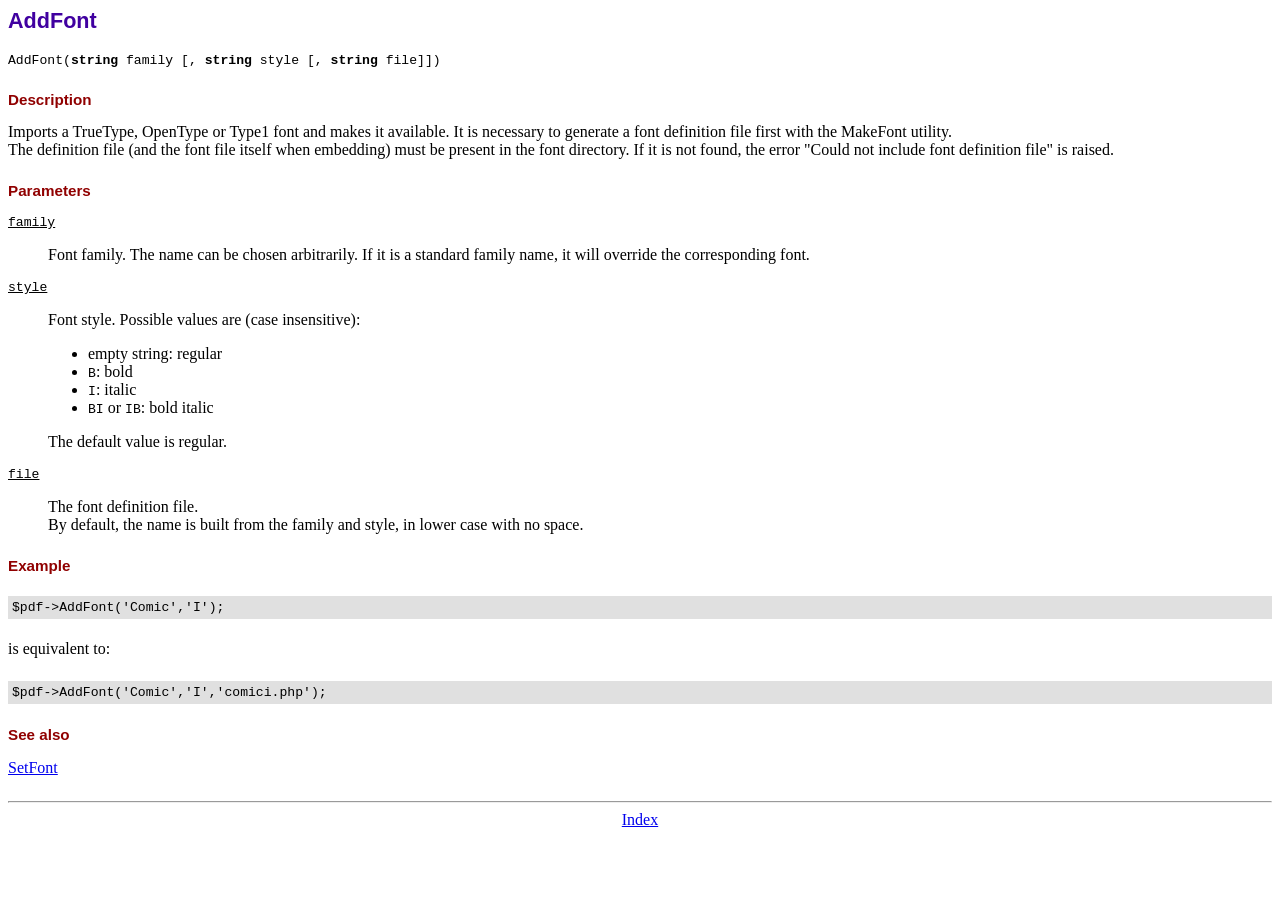
<file: vendor/setasign/fpdf/doc/addfont.htm>
<!DOCTYPE html PUBLIC "-//W3C//DTD HTML 4.01 Transitional//EN">
<html>
<head>
<meta http-equiv="Content-Type" content="text/html; charset=ISO-8859-1">
<title>AddFont</title>
<link type="text/css" rel="stylesheet" href="../fpdf.css">
</head>
<body>
<h1>AddFont</h1>
<code>AddFont(<b>string</b> family [, <b>string</b> style [, <b>string</b> file]])</code>
<h2>Description</h2>
Imports a TrueType, OpenType or Type1 font and makes it available. It is necessary to generate a font
definition file first with the MakeFont utility.
<br>
The definition file (and the font file itself when embedding) must be present in the font directory.
If it is not found, the error "Could not include font definition file" is raised.
<h2>Parameters</h2>
<dl class="param">
<dt><code>family</code></dt>
<dd>
Font family. The name can be chosen arbitrarily. If it is a standard family name, it will
override the corresponding font.
</dd>
<dt><code>style</code></dt>
<dd>
Font style. Possible values are (case insensitive):
<ul>
<li>empty string: regular</li>
<li><code>B</code>: bold</li>
<li><code>I</code>: italic</li>
<li><code>BI</code> or <code>IB</code>: bold italic</li>
</ul>
The default value is regular.
</dd>
<dt><code>file</code></dt>
<dd>
The font definition file.
<br>
By default, the name is built from the family and style, in lower case with no space.
</dd>
</dl>
<h2>Example</h2>
<div class="doc-source">
<pre><code>$pdf-&gt;AddFont('Comic','I');</code></pre>
</div>
is equivalent to:
<div class="doc-source">
<pre><code>$pdf-&gt;AddFont('Comic','I','comici.php');</code></pre>
</div>
<h2>See also</h2>
<a href="setfont.htm">SetFont</a>
<hr style="margin-top:1.5em">
<div style="text-align:center"><a href="index.htm">Index</a></div>
</body>
</html>
</file>
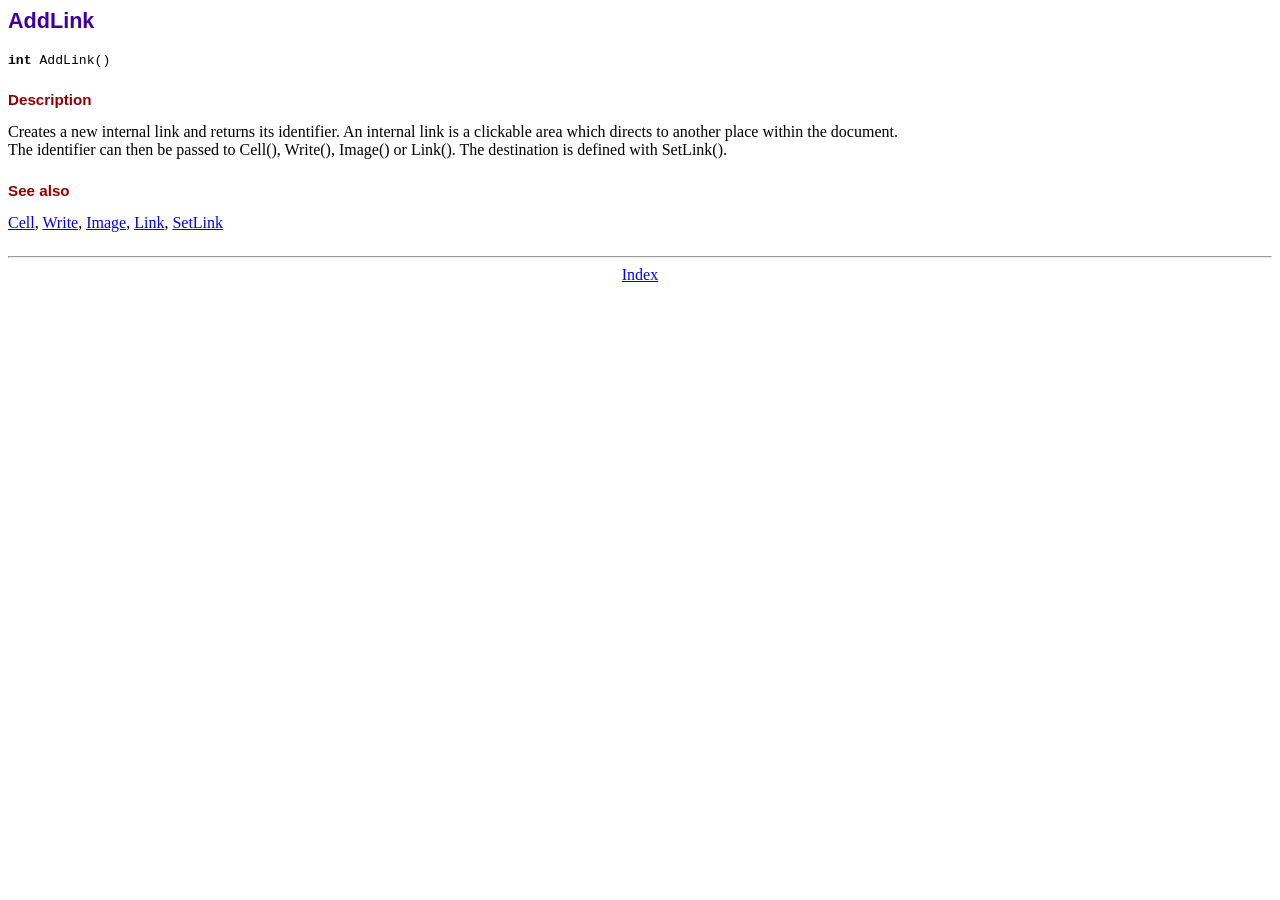
<file: vendor/setasign/fpdf/doc/addlink.htm>
<!DOCTYPE html PUBLIC "-//W3C//DTD HTML 4.01 Transitional//EN">
<html>
<head>
<meta http-equiv="Content-Type" content="text/html; charset=ISO-8859-1">
<title>AddLink</title>
<link type="text/css" rel="stylesheet" href="../fpdf.css">
</head>
<body>
<h1>AddLink</h1>
<code><b>int</b> AddLink()</code>
<h2>Description</h2>
Creates a new internal link and returns its identifier. An internal link is a clickable area
which directs to another place within the document.
<br>
The identifier can then be passed to Cell(), Write(), Image() or Link(). The destination is
defined with SetLink().
<h2>See also</h2>
<a href="cell.htm">Cell</a>,
<a href="write.htm">Write</a>,
<a href="image.htm">Image</a>,
<a href="link.htm">Link</a>,
<a href="setlink.htm">SetLink</a>
<hr style="margin-top:1.5em">
<div style="text-align:center"><a href="index.htm">Index</a></div>
</body>
</html>
</file>
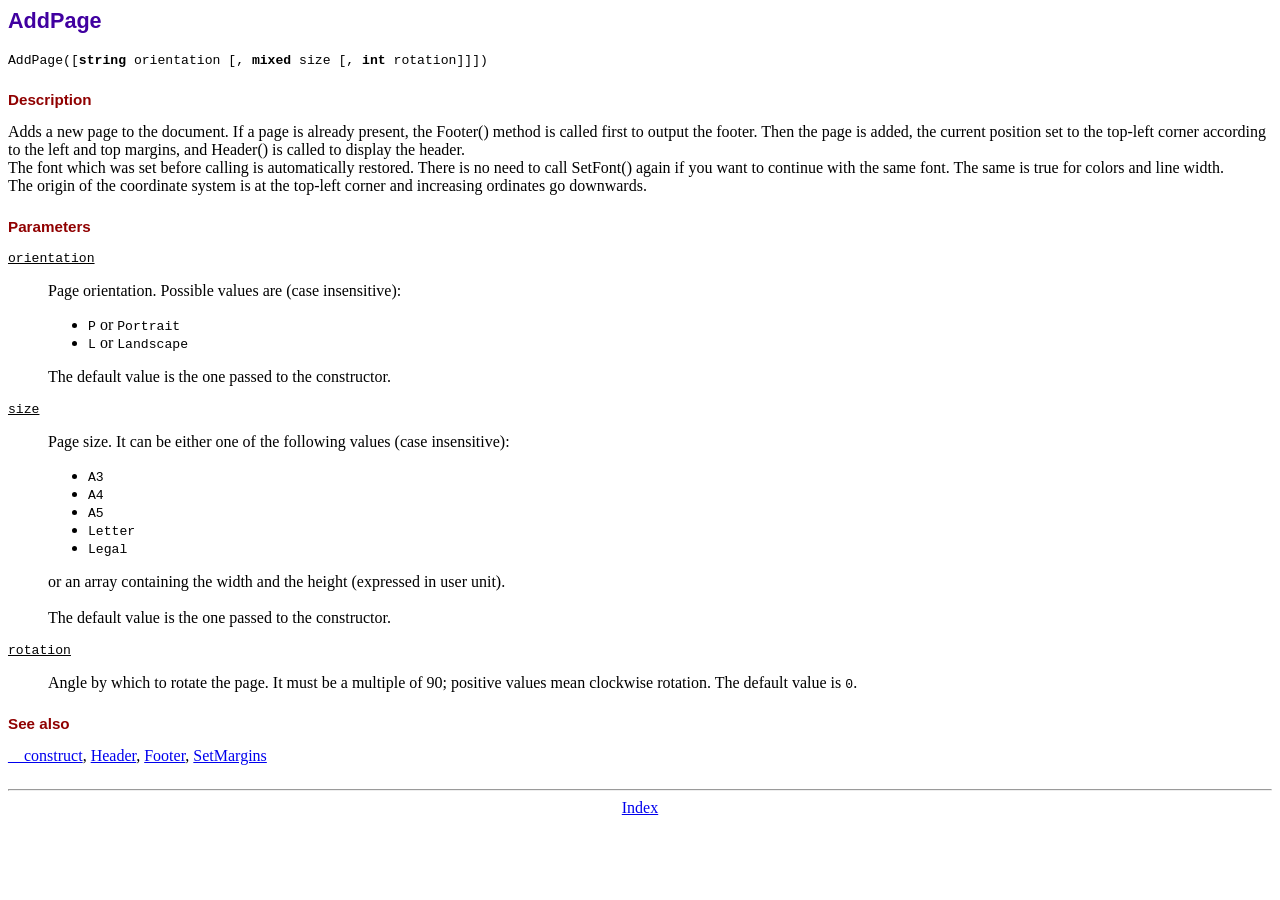
<file: vendor/setasign/fpdf/doc/addpage.htm>
<!DOCTYPE html PUBLIC "-//W3C//DTD HTML 4.01 Transitional//EN">
<html>
<head>
<meta http-equiv="Content-Type" content="text/html; charset=ISO-8859-1">
<title>AddPage</title>
<link type="text/css" rel="stylesheet" href="../fpdf.css">
</head>
<body>
<h1>AddPage</h1>
<code>AddPage([<b>string</b> orientation [, <b>mixed</b> size [, <b>int</b> rotation]]])</code>
<h2>Description</h2>
Adds a new page to the document. If a page is already present, the Footer() method is called
first to output the footer. Then the page is added, the current position set to the top-left
corner according to the left and top margins, and Header() is called to display the header.
<br>
The font which was set before calling is automatically restored. There is no need to call
SetFont() again if you want to continue with the same font. The same is true for colors and
line width.
<br>
The origin of the coordinate system is at the top-left corner and increasing ordinates go
downwards.
<h2>Parameters</h2>
<dl class="param">
<dt><code>orientation</code></dt>
<dd>
Page orientation. Possible values are (case insensitive):
<ul>
<li><code>P</code> or <code>Portrait</code></li>
<li><code>L</code> or <code>Landscape</code></li>
</ul>
The default value is the one passed to the constructor.
</dd>
<dt><code>size</code></dt>
<dd>
Page size. It can be either one of the following values (case insensitive):
<ul>
<li><code>A3</code></li>
<li><code>A4</code></li>
<li><code>A5</code></li>
<li><code>Letter</code></li>
<li><code>Legal</code></li>
</ul>
or an array containing the width and the height (expressed in user unit).<br>
<br>
The default value is the one passed to the constructor.
</dd>
<dt><code>rotation</code></dt>
<dd>
Angle by which to rotate the page. It must be a multiple of 90; positive values
mean clockwise rotation. The default value is <code>0</code>.
</dd>
</dl>
<h2>See also</h2>
<a href="__construct.htm">__construct</a>,
<a href="header.htm">Header</a>,
<a href="footer.htm">Footer</a>,
<a href="setmargins.htm">SetMargins</a>
<hr style="margin-top:1.5em">
<div style="text-align:center"><a href="index.htm">Index</a></div>
</body>
</html>
</file>
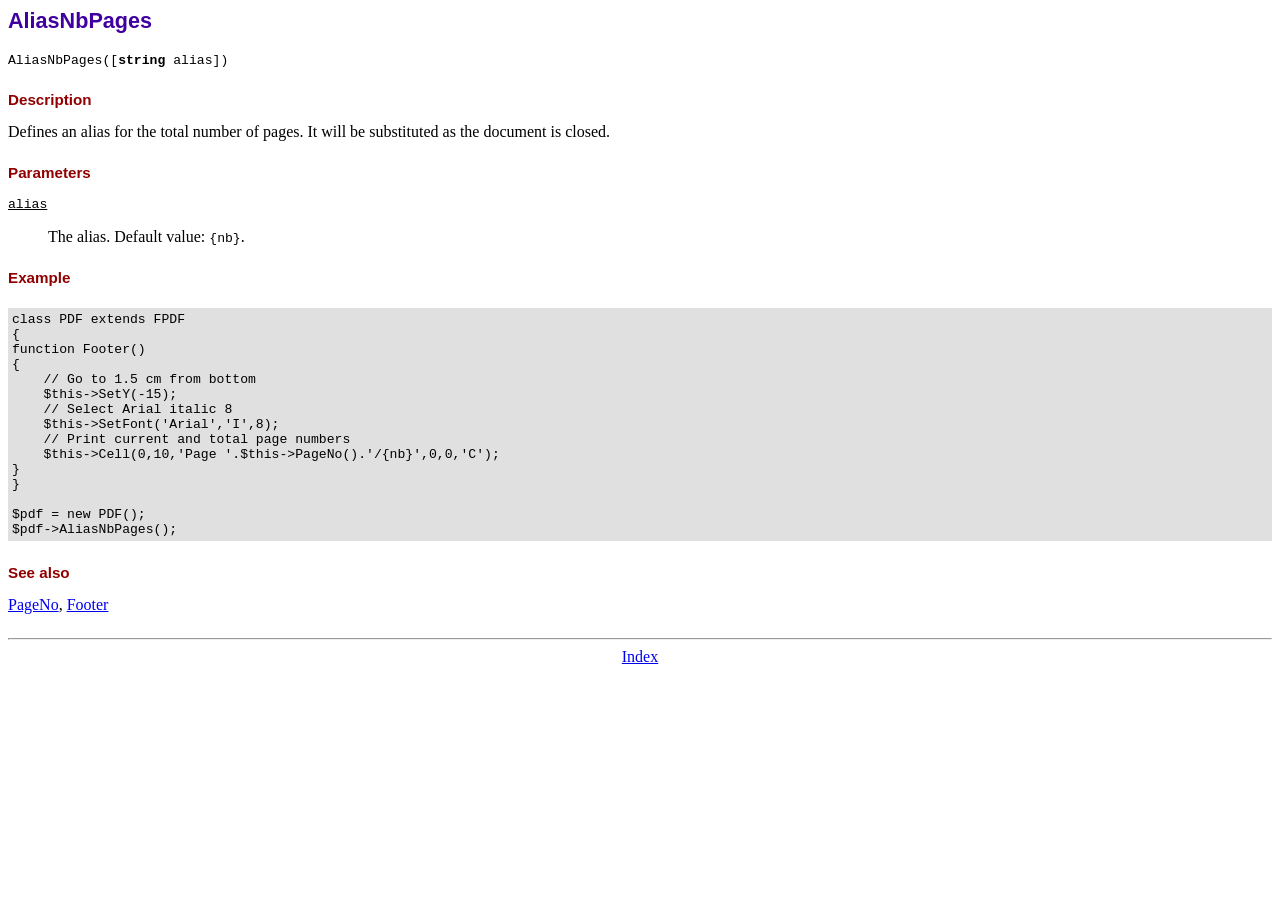
<file: vendor/setasign/fpdf/doc/aliasnbpages.htm>
<!DOCTYPE html PUBLIC "-//W3C//DTD HTML 4.01 Transitional//EN">
<html>
<head>
<meta http-equiv="Content-Type" content="text/html; charset=ISO-8859-1">
<title>AliasNbPages</title>
<link type="text/css" rel="stylesheet" href="../fpdf.css">
</head>
<body>
<h1>AliasNbPages</h1>
<code>AliasNbPages([<b>string</b> alias])</code>
<h2>Description</h2>
Defines an alias for the total number of pages. It will be substituted as the document is
closed.
<h2>Parameters</h2>
<dl class="param">
<dt><code>alias</code></dt>
<dd>
The alias. Default value: <code>{nb}</code>.
</dd>
</dl>
<h2>Example</h2>
<div class="doc-source">
<pre><code>class PDF extends FPDF
{
function Footer()
{
    // Go to 1.5 cm from bottom
    $this-&gt;SetY(-15);
    // Select Arial italic 8
    $this-&gt;SetFont('Arial','I',8);
    // Print current and total page numbers
    $this-&gt;Cell(0,10,'Page '.$this-&gt;PageNo().'/{nb}',0,0,'C');
}
}

$pdf = new PDF();
$pdf-&gt;AliasNbPages();</code></pre>
</div>
<h2>See also</h2>
<a href="pageno.htm">PageNo</a>,
<a href="footer.htm">Footer</a>
<hr style="margin-top:1.5em">
<div style="text-align:center"><a href="index.htm">Index</a></div>
</body>
</html>
</file>
<file: vendor/setasign/fpdf/fpdf.css>
body {font-family:"Times New Roman",serif}
h1 {font:bold 135% Arial,sans-serif; color:#4000A0; margin-bottom:0.9em}
h2 {font:bold 95% Arial,sans-serif; color:#900000; margin-top:1.5em; margin-bottom:1em}
dl.param dt {text-decoration:underline}
dl.param dd {margin-top:1em; margin-bottom:1em}
dl.param ul {margin-top:1em; margin-bottom:1em}
tt, code, kbd {font-family:"Courier New",Courier,monospace; font-size:82%}
div.source {margin-top:1.4em; margin-bottom:1.3em}
div.source pre {display:table; border:1px solid #24246A; width:100%; margin:0em; font-family:inherit; font-size:100%}
div.source code {display:block; border:1px solid #C5C5EC; background-color:#F0F5FF; padding:6px; color:#000000}
div.doc-source {margin-top:1.4em; margin-bottom:1.3em}
div.doc-source pre {display:table; width:100%; margin:0em; font-family:inherit; font-size:100%}
div.doc-source code {display:block; background-color:#E0E0E0; padding:4px}
.kw {color:#000080; font-weight:bold}
.str {color:#CC0000}
.cmt {color:#008000}
p.demo {text-align:center; margin-top:-0.9em}
a.demo {text-decoration:none; font-weight:bold; color:#0000CC}
a.demo:link {text-decoration:none; font-weight:bold; color:#0000CC}
a.demo:hover {text-decoration:none; font-weight:bold; color:#0000FF}
a.demo:active {text-decoration:none; font-weight:bold; color:#0000FF}
</file>
